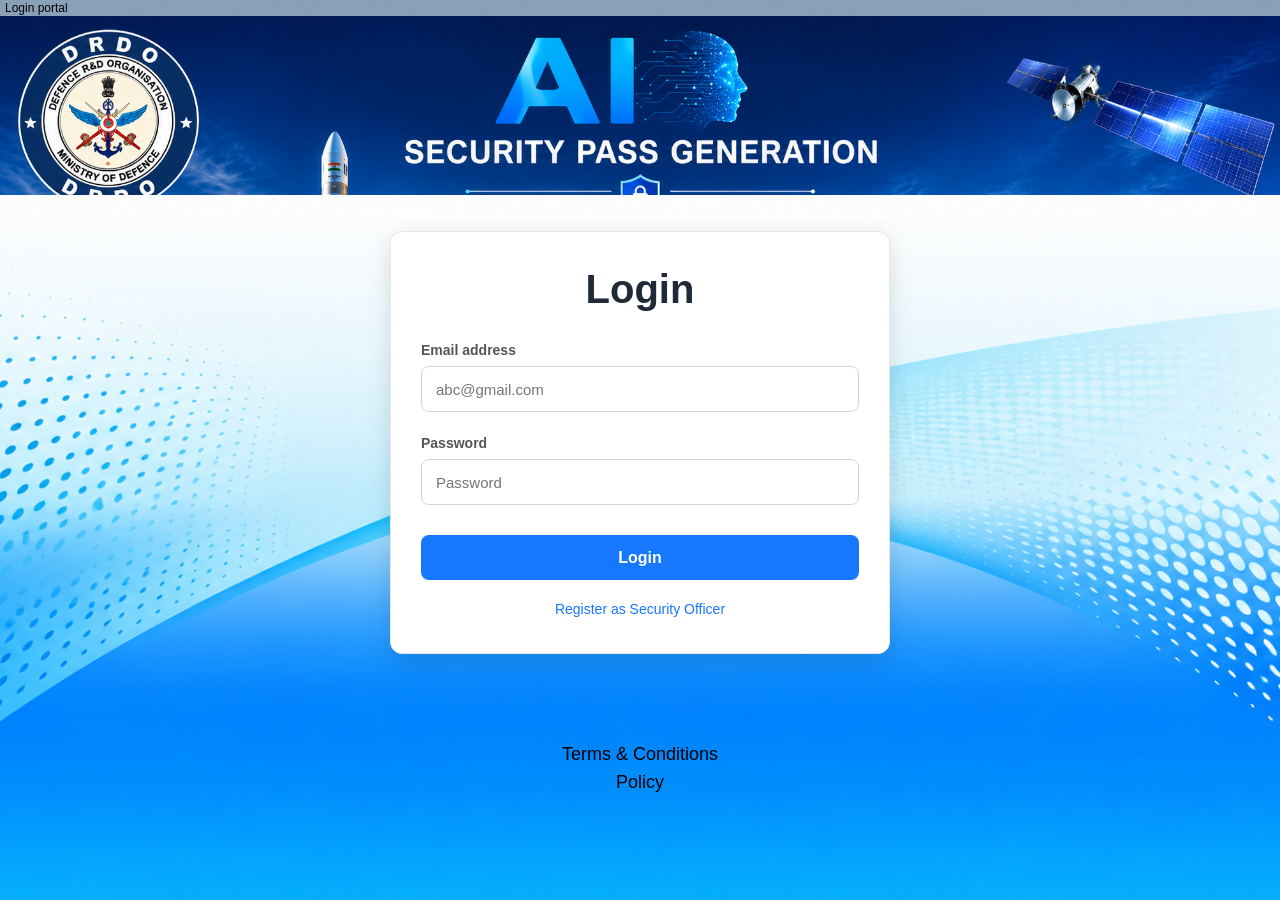
<file: frontend/admin_codes_page/index.html>
<!DOCTYPE html>
<html lang="en">
<head>
    <meta charset="UTF-8">
    <meta name="viewport" content="width=device-width, initial-scale=1.0">
    <title>Admin Codes — Visitor Pass Management Portal</title>
    <meta name="description" content="Generate and manage admin access codes for the Visitor Pass Management Portal.">
    <link rel="preconnect" href="https://fonts.googleapis.com">
    <link rel="preconnect" href="https://fonts.gstatic.com" crossorigin>
    <link rel="stylesheet" href="https://cdnjs.cloudflare.com/ajax/libs/font-awesome/6.7.2/css/all.min.css">
    <link href="https://fonts.googleapis.com/css2?family=Poppins:wght@400;500;600;700;800&display=swap" rel="stylesheet">
    <link rel="stylesheet" href="../register_page/style.css">
    <link rel="stylesheet" href="style.css">
</head>
<body>
    <!-- Thin top breadcrumb strip -->
    <header class="mini-header" aria-label="Breadcrumb">
        <span>Login Portal &gt; Register</span>
    </header>

    <!-- Banner -->
    <section class="banner" aria-label="Portal banner">
        <div class="banner__overlay"></div>
    </section>

    <div class="app" id="appRoot">
        <!-- Sidebar navigation -->
        <div class="sidebar">
            <a href="../register_page/index.html" class="menu-item">
                <span>Register</span>
                <i class="fa-solid fa-arrow-right"></i>
            </a>
            <a href="../edit_page/index.html" class="menu-item">
                <span>Edit</span>
                <i class="fa-solid fa-arrow-right"></i>
            </a>
            <a href="../model_page/index.html" class="menu-item">
                <span>Model</span>
                <i class="fa-solid fa-arrow-right"></i>
            </a>
            <a href="../print_page/index.html" class="menu-item">
                <span>Pass Print</span>
                <i class="fa-solid fa-arrow-right"></i>
            </a>
            <a href="#" class="menu-item active">
                <span>Admin Codes</span>
                <i class="fa-solid fa-arrow-right"></i>
            </a>
            <a href="../blacklist_page/index.html" class="menu-item">
                <span>Blacklist</span>
                <i class="fa-solid fa-arrow-right"></i>
            </a>
            <div class="spacer"></div>
            <a id="logoutButton" class="logout">Log Out</a>
        </div>

        <div class="overlay" id="sidebarOverlay" hidden></div>

        <main class="main">
            <!-- Topbar -->
            <header class="topbar">
                <div class="topbar__left">
                    <div>
                        <h2>Admin Codes</h2>
                    </div>
                </div>
                <div class="topbar__right">
                    <div class="profile" id="profileWidget">
                        <button class="profile__button" type="button" id="profileToggle" aria-haspopup="true" aria-expanded="false">
                            <span>
                                <small id="profileUsername">abc@gmail.com</small>
                                <strong id="profileName">ABC Name</strong>
                            </span>
                            <img alt="Profile picture" src="data:image/svg+xml;charset=UTF-8,%3Csvg xmlns='http://www.w3.org/2000/svg' width='200' height='200' viewBox='0 0 200 200'%3E%3Cdefs%3E%3ClinearGradient id='g' x1='0' x2='1' y1='0' y2='1'%3E%3Cstop offset='0' stop-color='%230B5ED7'/%3E%3Cstop offset='1' stop-color='%230B3C7D'/%3E%3C/linearGradient%3E%3C/defs%3E%3Crect width='200' height='200' rx='100' fill='url(%23g)'/%3E%3Ccircle cx='100' cy='82' r='36' fill='white' fill-opacity='.95'/%3E%3Cpath d='M40 180c13-40 41-61 60-61s47 21 60 61' fill='white' fill-opacity='.28'/%3E%3C/svg%3E">
                        </button>
                        <div class="profile__menu" id="profileMenu" hidden>
                            <button type="button">View profile</button>
                            <button type="button">Account settings</button>
                            <button type="button" id="profileLogout">Sign out</button>
                        </div>
                    </div>
                </div>
            </header>

            <!-- Dashboard content -->
            <section class="content-card">
                <div class="admin-page">

                    <!-- Instructions -->
                    <div class="page-header">
                        <ul class="admin-instructions">
                            <li>Key is valid for <strong>30 seconds</strong> only.</li>
                            <li><strong>1 user</strong> can only access the key.</li>
                        </ul>
                    </div>

                    <!-- Key & Timer Display -->
                    <div class="active-key-card" id="activeKeyCard">

                        <!-- Left: Key Display -->
                        <div class="key-section">
                            <span class="section-label-text">Key</span>
                            <div class="key-display">
                                <div class="key-boxes" id="keyBoxes">
                                    <span class="key-char" id="keyChar1">—</span>
                                    <span class="key-char" id="keyChar2">—</span>
                                    <span class="key-char" id="keyChar3">—</span>
                                    <span class="key-char" id="keyChar4">—</span>
                                    <span class="key-char" id="keyChar5">—</span>
                                    <span class="key-hyphen">-</span>
                                    <span class="key-char" id="keyChar6">—</span>
                                    <span class="key-char" id="keyChar7">—</span>
                                    <span class="key-char" id="keyChar8">—</span>
                                    <span class="key-char" id="keyChar9">—</span>
                                    <span class="key-char" id="keyChar10">—</span>
                                </div>
                                <button class="copy-btn" id="copyBtn" type="button" title="Copy key to clipboard" aria-label="Copy key">
                                    <i class="fa-solid fa-copy"></i>
                                </button>
                            </div>
                        </div>

                        <!-- Vertical Divider -->
                        <div class="card-divider"></div>

                        <!-- Right: Timer Display -->
                        <div class="timer-section">
                            <span class="section-label-text">Timer</span>
                            <h2 class="timer-value" id="timer">00:30</h2>
                        </div>
                    </div>

                    <!-- Generate Key Button -->
                    <button class="generate-btn" id="generateBtn" type="button">
                        <i class="fa-solid fa-key"></i>
                        Generate Key
                    </button>

                    <!-- Data Table -->
                    <div class="table-card" id="tableCard">
                        <table>
                            <thead>
                                <tr>
                                    <th>Sl no.</th>
                                    <th>Admin keys</th>
                                    <th>Used by</th>
                                    <th>Status</th>
                                </tr>
                            </thead>
                            <tbody id="historyTable">
                                <!-- Rows will be inserted by JS -->
                            </tbody>
                        </table>
                    </div>

                </div>
            </section>
        </main>
    </div>

    <script src="../common.js"></script>
    <script src="script.js"></script>
</body>
</html>
</file>
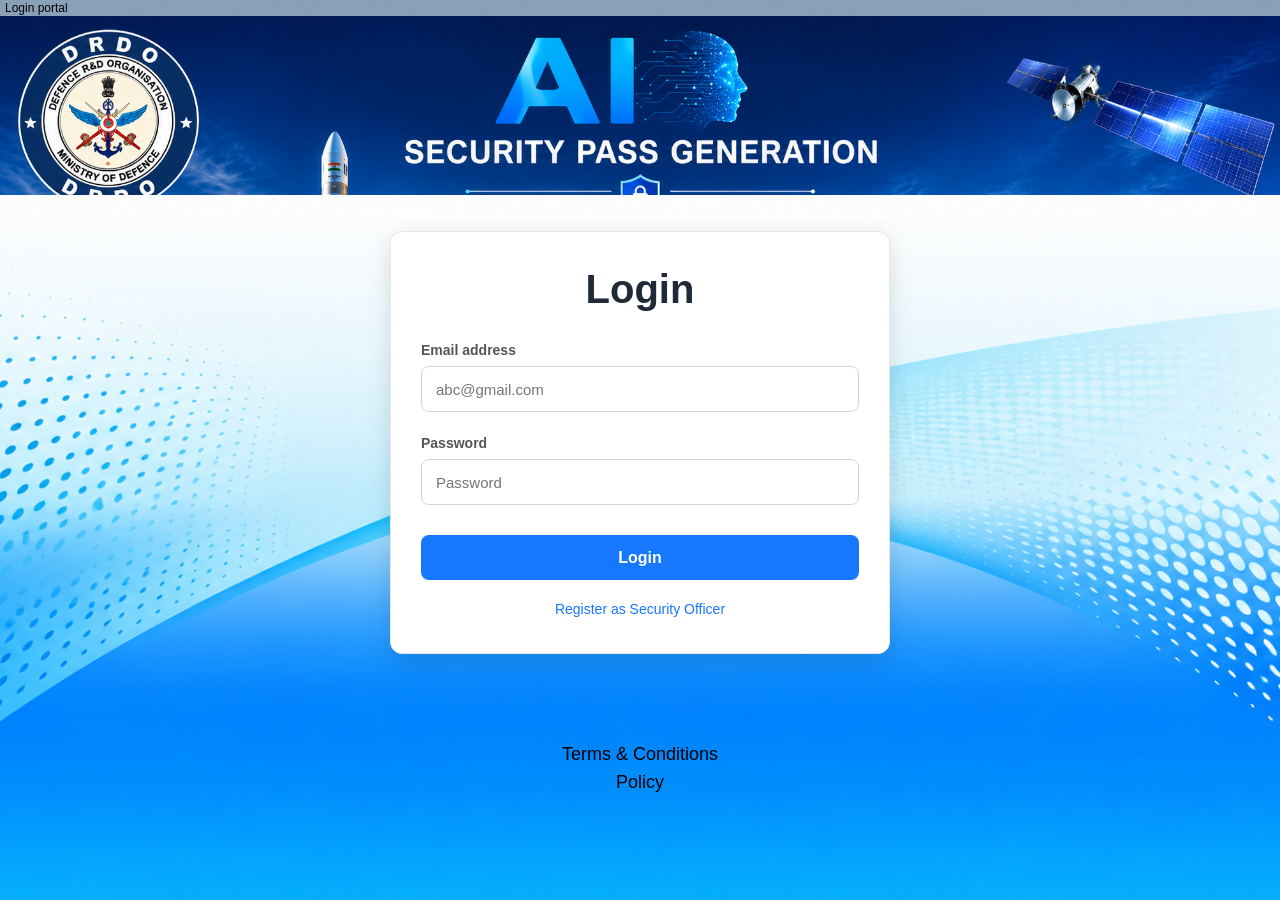
<file: frontend/blacklist_page/index.html>
<!DOCTYPE html>
<html lang="en">
<head>
    <meta charset="UTF-8">
    <meta name="viewport" content="width=device-width, initial-scale=1.0">
    <title>Blacklist — Visitor Pass Management Portal</title>
    <meta name="description" content="Search, add, and manage blacklisted visitors in the Visitor Pass Management Portal.">
    <link rel="preconnect" href="https://fonts.googleapis.com">
    <link rel="preconnect" href="https://fonts.gstatic.com" crossorigin>
    <link rel="stylesheet" href="https://cdnjs.cloudflare.com/ajax/libs/font-awesome/6.7.2/css/all.min.css">
    <link href="https://fonts.googleapis.com/css2?family=Poppins:wght@400;500;600;700;800&display=swap" rel="stylesheet">
    <link rel="stylesheet" href="../register_page/style.css">
    <link rel="stylesheet" href="style.css">
</head>
<body>
    <!-- Thin top breadcrumb strip -->
    <header class="mini-header" aria-label="Breadcrumb">
        <span>Login portal &gt; Blacklist</span>
    </header>

    <!-- Banner -->
    <section class="banner" aria-label="Portal banner">
        <div class="banner__overlay"></div>
    </section>

    <div class="app" id="appRoot">
        <!-- Sidebar navigation -->
        <div class="sidebar">
            <a href="../register_page/index.html" class="menu-item">
                <span>Register</span>
                <i class="fa-solid fa-arrow-right"></i>
            </a>
            <a href="../edit_page/index.html" class="menu-item">
                <span>Edit</span>
                <i class="fa-solid fa-arrow-right"></i>
            </a>
            <a href="../model_page/index.html" class="menu-item">
                <span>Model</span>
                <i class="fa-solid fa-arrow-right"></i>
            </a>
            <a href="../print_page/index.html" class="menu-item">
                <span>Pass Print</span>
                <i class="fa-solid fa-arrow-right"></i>
            </a>
            <a href="../admin_codes_page/index.html" class="menu-item">
                <span>Admin Codes</span>
                <i class="fa-solid fa-arrow-right"></i>
            </a>
            <a href="../blacklist_page/index.html" class="menu-item active">
                <span>Blacklist</span>
                <i class="fa-solid fa-arrow-right"></i>
            </a>
            <div class="spacer"></div>
            <a id="logoutButton" class="logout">Log Out</a>
        </div>

        <div class="overlay" id="sidebarOverlay" hidden></div>

        <main class="main">
            <!-- Topbar -->
            <header class="topbar">
                <div class="topbar__left">
                    <div>
                        <h2>Blacklist</h2>
                    </div>
                </div>
                <div class="topbar__right">
                    <div class="profile" id="profileWidget">
                        <button class="profile__button" type="button" id="profileToggle" aria-haspopup="true" aria-expanded="false">
                            <span>
                                <small id="profileUsername">abc@gmail.com</small>
                                <strong id="profileName">ABC Name</strong>
                            </span>
                            <img alt="Profile picture" src="data:image/svg+xml;charset=UTF-8,%3Csvg xmlns='http://www.w3.org/2000/svg' width='200' height='200' viewBox='0 0 200 200'%3E%3Cdefs%3E%3ClinearGradient id='g' x1='0' x2='1' y1='0' y2='1'%3E%3Cstop offset='0' stop-color='%230B5ED7'/%3E%3Cstop offset='1' stop-color='%230B3C7D'/%3E%3C/linearGradient%3E%3C/defs%3E%3Crect width='200' height='200' rx='100' fill='url(%23g)'/%3E%3Ccircle cx='100' cy='82' r='36' fill='white' fill-opacity='.95'/%3E%3Cpath d='M40 180c13-40 41-61 60-61s47 21 60 61' fill='white' fill-opacity='.28'/%3E%3C/svg%3E">
                        </button>
                        <div class="profile__menu" id="profileMenu" hidden>
                            <button type="button">View profile</button>
                            <button type="button">Account settings</button>
                            <button type="button" id="profileLogout">Sign out</button>
                        </div>
                    </div>
                </div>
            </header>

            <!-- Dashboard content -->
            <section class="content-card">
                <div class="blacklist-page">

                    <!-- ============================== -->
                    <!-- SECTION 1: Search & Add        -->
                    <!-- ============================== -->
                    <div class="bl-section" id="searchAddSection">
                        <h3 class="bl-sub-header">Search <i class="fa-solid fa-chevron-right bl-chevron"></i> Input <i class="fa-solid fa-chevron-right bl-chevron"></i> Blacklist Added</h3>

                        <!-- Search Bar -->
                        <div class="search-container" id="topSearchContainer">
                            <input type="text" id="topSearchInput" class="search-input" placeholder="Search" aria-label="Search employees">
                            <button type="button" id="topSearchBtn" class="search-btn" aria-label="Submit search">
                                <i class="fa-solid fa-arrow-right"></i>
                            </button>
                        </div>

                        <!-- Top Table -->
                        <div class="table-card" id="topTableCard">
                            <table>
                                <thead>
                                    <tr>
                                        <th>EMP ID</th>
                                        <th>Name</th>
                                        <th>Addhaar No.</th>
                                        <th>Actions</th>
                                    </tr>
                                </thead>
                                <tbody id="topTableBody">
                                    <tr>
                                        <td colspan="4" class="table-message">Loading visitors...</td>
                                    </tr>
                                    <tr class="bl-data-row" data-row-id="1" hidden>
                                        <td>EMP-001</td>
                                        <td>John Doe</td>
                                        <td>123456789012</td>
                                        <td>
                                            <button class="btn-pill btn-proceed" id="proceedBtn_1" data-target="expandPane_1">Proceed</button>
                                        </td>
                                    </tr>
                                    <!-- Expanded Detail Pane (hidden by default) -->
                                    <tr class="expand-row" id="expandPane_1" hidden>
                                        <td colspan="4">
                                            <div class="expand-pane">
                                                <div class="expand-left">
                                                    <h4 class="expand-label">Reason :-</h4>
                                                    <ul class="reason-list" id="reasonList_1">
                                                        <li>1 - Unauthorized entry attempt</li>
                                                        <li>2 - Fake documentation submitted</li>
                                                        <li>3 - Misconduct on premises</li>
                                                        <li>4 - Violation of security protocols</li>
                                                        <li>5 - Banned by management directive</li>
                                                        <li>6 - Repeated policy violations</li>
                                                    </ul>
                                                    <button class="btn-blacklist-action" id="blacklistConfirm_1" type="button">
                                                        <i class="fa-solid fa-ban"></i> Blacklist
                                                    </button>
                                                </div>
                                                <div class="expand-right">
                                                    <div class="image-placeholder" id="imagePlaceholder_1" aria-label="Visitor photo">
                                                        <i class="fa-solid fa-image"></i>
                                                        <span>No Image</span>
                                                    </div>
                                                </div>
                                            </div>
                                        </td>
                                    </tr>

                                    <tr class="bl-data-row" data-row-id="2" hidden>
                                        <td>EMP-002</td>
                                        <td>Jane Smith</td>
                                        <td>987654321098</td>
                                        <td>
                                            <button class="btn-pill btn-proceed" id="proceedBtn_2" data-target="expandPane_2">Proceed</button>
                                        </td>
                                    </tr>
                                    <tr class="expand-row" id="expandPane_2" hidden>
                                        <td colspan="4">
                                            <div class="expand-pane">
                                                <div class="expand-left">
                                                    <h4 class="expand-label">Reason :-</h4>
                                                    <ul class="reason-list" id="reasonList_2">
                                                        <li>1 - Unauthorized entry attempt</li>
                                                        <li>2 - Fake documentation submitted</li>
                                                        <li>3 - Misconduct on premises</li>
                                                        <li>4 - Violation of security protocols</li>
                                                        <li>5 - Banned by management directive</li>
                                                        <li>6 - Repeated policy violations</li>
                                                    </ul>
                                                    <button class="btn-blacklist-action" id="blacklistConfirm_2" type="button">
                                                        <i class="fa-solid fa-ban"></i> Blacklist
                                                    </button>
                                                </div>
                                                <div class="expand-right">
                                                    <div class="image-placeholder" id="imagePlaceholder_2" aria-label="Visitor photo">
                                                        <i class="fa-solid fa-image"></i>
                                                        <span>No Image</span>
                                                    </div>
                                                </div>
                                            </div>
                                        </td>
                                    </tr>

                                    <!-- Empty structure rows -->
                                    <tr class="bl-data-row" data-row-id="3" hidden>
                                        <td>—</td>
                                        <td>—</td>
                                        <td>—</td>
                                        <td>—</td>
                                        <td>—</td>
                                    </tr>
                                </tbody>
                            </table>
                        </div>
                    </div>

                    <!-- Section Divider -->
                    <hr class="bl-divider">

                    <!-- ============================== -->
                    <!-- SECTION 2: Blacklisted Users   -->
                    <!-- ============================== -->
                    <div class="bl-section" id="blacklistedSection">
                        <h3 class="bl-section-title">Blacklisted Users</h3>

                        <!-- Search Bar -->
                        <div class="search-container" id="bottomSearchContainer">
                            <input type="text" id="bottomSearchInput" class="search-input" placeholder="Search" aria-label="Search blacklisted users">
                            <button type="button" id="bottomSearchBtn" class="search-btn" aria-label="Submit search">
                                <i class="fa-solid fa-arrow-right"></i>
                            </button>
                        </div>

                        <!-- Bottom Table -->
                        <div class="table-card" id="bottomTableCard">
                            <table>
                                <thead>
                                    <tr>
                                        <th>EMP ID</th>
                                        <th>Name</th>
                                        <th>Blacklisted By</th>
                                        <th>Blacklist</th>
                                        <th>Actions</th>
                                    </tr>
                                </thead>
                                <tbody id="bottomTableBody">
                                    <tr>
                                        <td>EMP-010</td>
                                        <td>Robert Brown</td>
                                        <td>Admin User</td>
                                        <td>Unauthorized entry</td>
                                        <td>
                                            <button class="btn-pill btn-remove" id="removeBtn_1">Remove</button>
                                        </td>
                                    </tr>
                                    <tr>
                                        <td>—</td>
                                        <td>—</td>
                                        <td>—</td>
                                        <td>—</td>
                                        <td>—</td>
                                    </tr>
                                    <tr>
                                        <td>—</td>
                                        <td>—</td>
                                        <td>—</td>
                                        <td>—</td>
                                        <td>—</td>
                                    </tr>
                                </tbody>
                            </table>
                        </div>

                        <!-- Footer: Reason List -->
                        <div class="bl-footer-reasons" id="footerReasons">
                            <ul>
                                <li>1 - Unauthorized entry attempt</li>
                                <li>2 - Fake documentation submitted</li>
                                <li>3 - Misconduct on premises</li>
                                <li>4 - Violation of security protocols</li>
                                <li>5 - Banned by management directive</li>
                                <li>6 - Repeated policy violations</li>
                            </ul>
                        </div>
                    </div>

                </div>
            </section>
        </main>
    </div>

    <script src="../common.js"></script>
    <script src="script.js"></script>
</body>
</html>
</file>
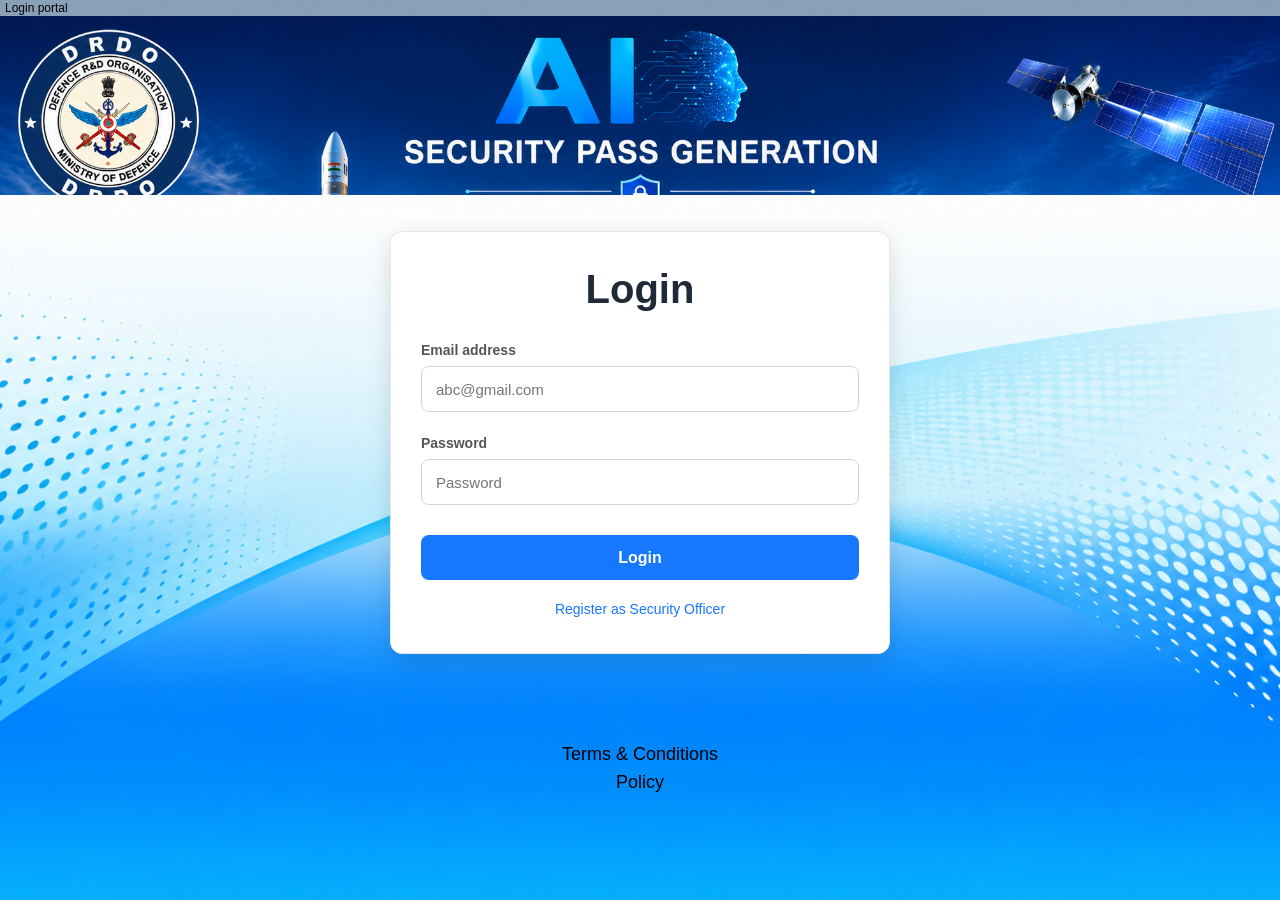
<file: frontend/edit_page/index.html>
<!DOCTYPE html>
<html lang="en">
<head>
    <meta charset="UTF-8">
    <meta name="viewport" content="width=device-width, initial-scale=1.0">
    <title>Edit — Visitor Pass Management Portal</title>
    <meta name="description" content="Edit visitor details.">
    <link rel="preconnect" href="https://fonts.googleapis.com">
    <link rel="preconnect" href="https://fonts.gstatic.com" crossorigin>
    <link rel="stylesheet" href="https://cdnjs.cloudflare.com/ajax/libs/font-awesome/6.7.2/css/all.min.css">
    <link href="https://fonts.googleapis.com/css2?family=Poppins:wght@400;500;600;700;800&display=swap" rel="stylesheet">
    <link rel="stylesheet" href="../register_page/style.css">
    <link rel="stylesheet" href="style.css">
</head>
<body>
    <!-- Thin top breadcrumb strip -->
    <header class="mini-header" aria-label="Breadcrumb">
        <span>Login portal &gt; Edit</span>
    </header>

    <!-- Banner -->
    <section class="banner" aria-label="Portal banner">
        <div class="banner__overlay"></div>
    </section>

    <div class="app" id="appRoot">
        <!-- Sidebar navigation -->
        <div class="sidebar">
            <a href="../register_page/index.html" class="menu-item">
                <span>Register</span>
                <i class="fa-solid fa-arrow-right"></i>
            </a>
            <a href="../edit_page/index.html" class="menu-item active">
                <span>Edit</span>
                <i class="fa-solid fa-arrow-right"></i>
            </a>
            <a href="../model_page/index.html" class="menu-item">
                <span>Model</span>
                <i class="fa-solid fa-arrow-right"></i>
            </a>
            <a href="../print_page/index.html" class="menu-item">
                <span>Pass Print</span>
                <i class="fa-solid fa-arrow-right"></i>
            </a>
            <a href="../admin_codes_page/index.html" class="menu-item">
                <span>Admin Codes</span>
                <i class="fa-solid fa-arrow-right"></i>
            </a>
            <a href="../blacklist_page/index.html" class="menu-item">
                <span>Blacklist</span>
                <i class="fa-solid fa-arrow-right"></i>
            </a>
            <div class="spacer"></div>
            <a id="logoutButton" class="logout">Log Out</a>
        </div>

        <div class="overlay" id="sidebarOverlay" hidden></div>

        <main class="main">
            <!-- Topbar (Main Content Area Header) -->
            <header class="topbar">
                <div class="topbar__left">
                    <div>
                        <h2>Edit</h2>
                    </div>
                </div>
                <div class="topbar__right">
                    <div class="profile" id="profileWidget">
                        <button class="profile__button" type="button" id="profileToggle" aria-haspopup="true" aria-expanded="false">
                            <span>
                                <small id="profileUsername">abc@gmail.com</small>
                                <strong id="profileName">ABC Name</strong>
                            </span>
                            <img alt="Profile picture" src="data:image/svg+xml;charset=UTF-8,%3Csvg xmlns='http://www.w3.org/2000/svg' width='200' height='200' viewBox='0 0 200 200'%3E%3Cdefs%3E%3ClinearGradient id='g' x1='0' x2='1' y1='0' y2='1'%3E%3Cstop offset='0' stop-color='%230B5ED7'/%3E%3Cstop offset='1' stop-color='%230B3C7D'/%3E%3C/linearGradient%3E%3C/defs%3E%3Crect width='200' height='200' rx='100' fill='url(%23g)'/%3E%3Ccircle cx='100' cy='82' r='36' fill='white' fill-opacity='.95'/%3E%3Cpath d='M40 180c13-40 41-61 60-61s47 21 60 61' fill='white' fill-opacity='.28'/%3E%3C/svg%3E">
                        </button>
                        <div class="profile__menu" id="profileMenu" hidden>
                            <button type="button">View profile</button>
                            <button type="button">Account settings</button>
                            <button type="button" id="profileLogout">Sign out</button>
                        </div>
                    </div>
                </div>
            </header>

            <!-- Dashboard content -->
            <section class="content-card">
                <div class="edit-page">
                    
                    <!-- Search Bar Section -->
                    <div class="search-container">
                        <input type="text" id="searchInput" class="search-input" placeholder="Search" aria-label="Search">
                        <button type="button" id="searchBtn" class="search-btn" aria-label="Submit search">
                            <i class="fa-solid fa-arrow-right"></i>
                        </button>
                    </div>

                    <!-- Data Table -->
                    <div class="table-card" id="editTableCard">
                        <table>
                            <thead>
                                <tr>
                                    <th>EMP ID</th>
                                    <th>Name</th>
                                    <th>Addhaar No.</th>
                                    <th>Edited by</th>
                                    <th>Actions</th>
                                </tr>
                            </thead>
                            <tbody id="editTableBody">
                                <!-- Example Row -->
                                <tr>
                                    <td>EMP-001</td>
                                    <td>John Doe</td>
                                    <td>123456789012</td>
                                    <td>Admin User</td>
                                    <td>
                                        <button class="btn-edit-pill" id="editBtn_1">Edit</button>
                                    </td>
                                </tr>
                                <!-- Empty Rows for Structure -->
                                <tr>
                                    <td>—</td>
                                    <td>—</td>
                                    <td>—</td>
                                    <td>—</td>
                                    <td>—</td>
                                </tr>
                                <tr>
                                    <td>—</td>
                                    <td>—</td>
                                    <td>—</td>
                                    <td>—</td>
                                    <td>—</td>
                                </tr>
                            </tbody>
                        </table>
                    </div>

                </div>
            </section>
        </main>
    </div>

    <!-- We link to register_page/script.js to inherit the sidebar and common logic -->
    <script src="../common.js"></script>
    <script src="script.js"></script>
</body>
</html>
</file>
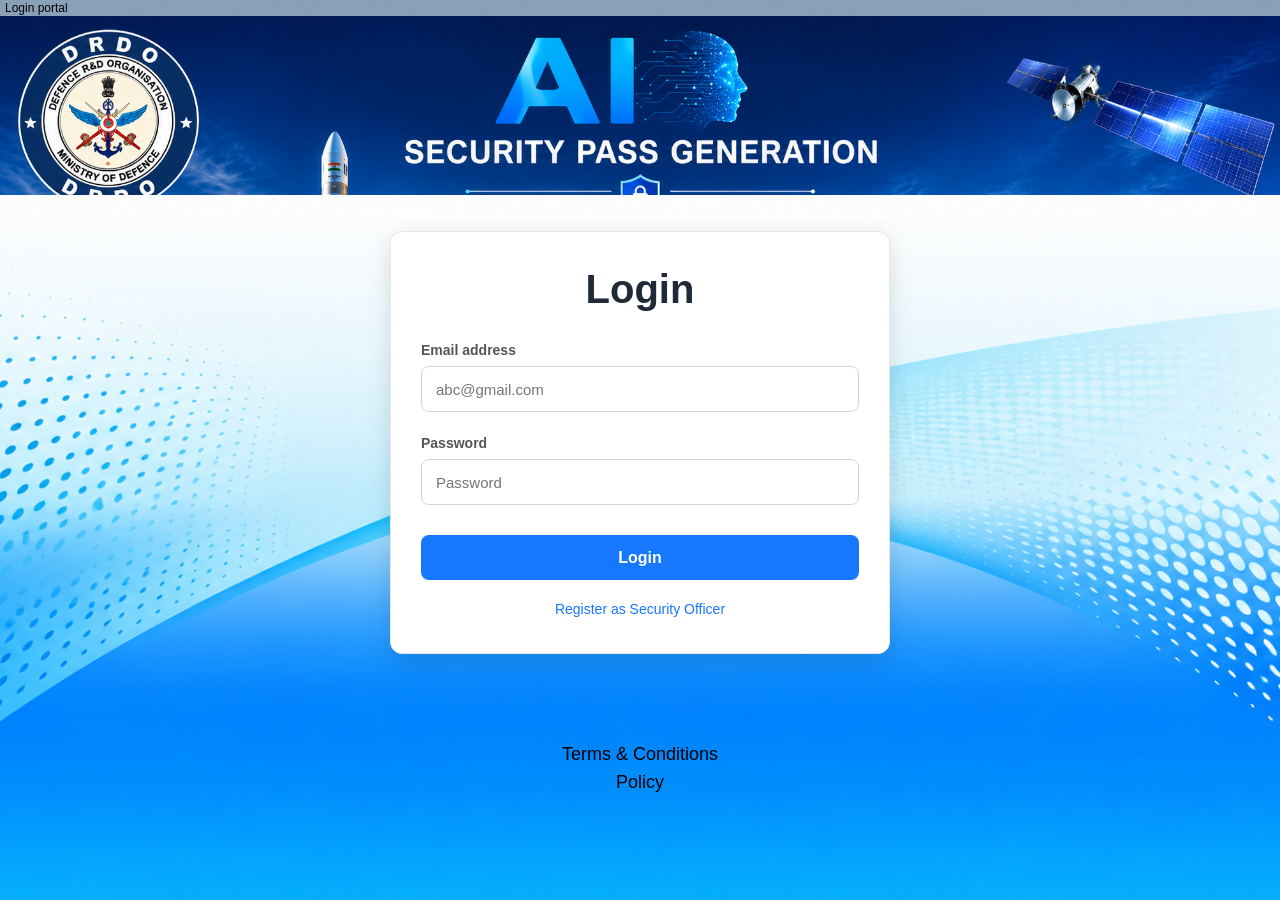
<file: frontend/login_page/index.html>
<!DOCTYPE html>
<html lang="en">
<head>
    <meta charset="UTF-8">
    <meta name="viewport" content="width=device-width, initial-scale=1.0">
    <title>Login Portal</title>
    <link rel="stylesheet" href="style.css">
</head>
<body>

    <!-- Top Bar -->
    <header>
        <span>Login portal </span>
    </header>

    <!-- Banner -->
    <div class="banner"></div>

    <!-- Login Box -->
    <div class="container">

        <div class="login-box">

            <h2>Login</h2>

            <label>Email address</label>
            <input
                type="text"
                id="username"
                placeholder="abc@gmail.com"
            >

            <label>Password</label>
            <input
                type="password"
                id="password"
                placeholder="Password"
            >
           
            <button onclick="login()">Login</button>
            <div style="text-align: center; margin-top: 20px;">
                <a href="../so_register_page/index.html" style="color: #1677ff; font-size: 14px; text-decoration: none; font-weight: 500;">Register as Security Officer</a>
            </div>

        </div>

    </div>

    <!-- Footer -->
    <footer>
        <p>Terms & Conditions</p>
        <p>Policy</p>
    </footer>

<script src="script.js"></script>
</body>
</html>
</file>
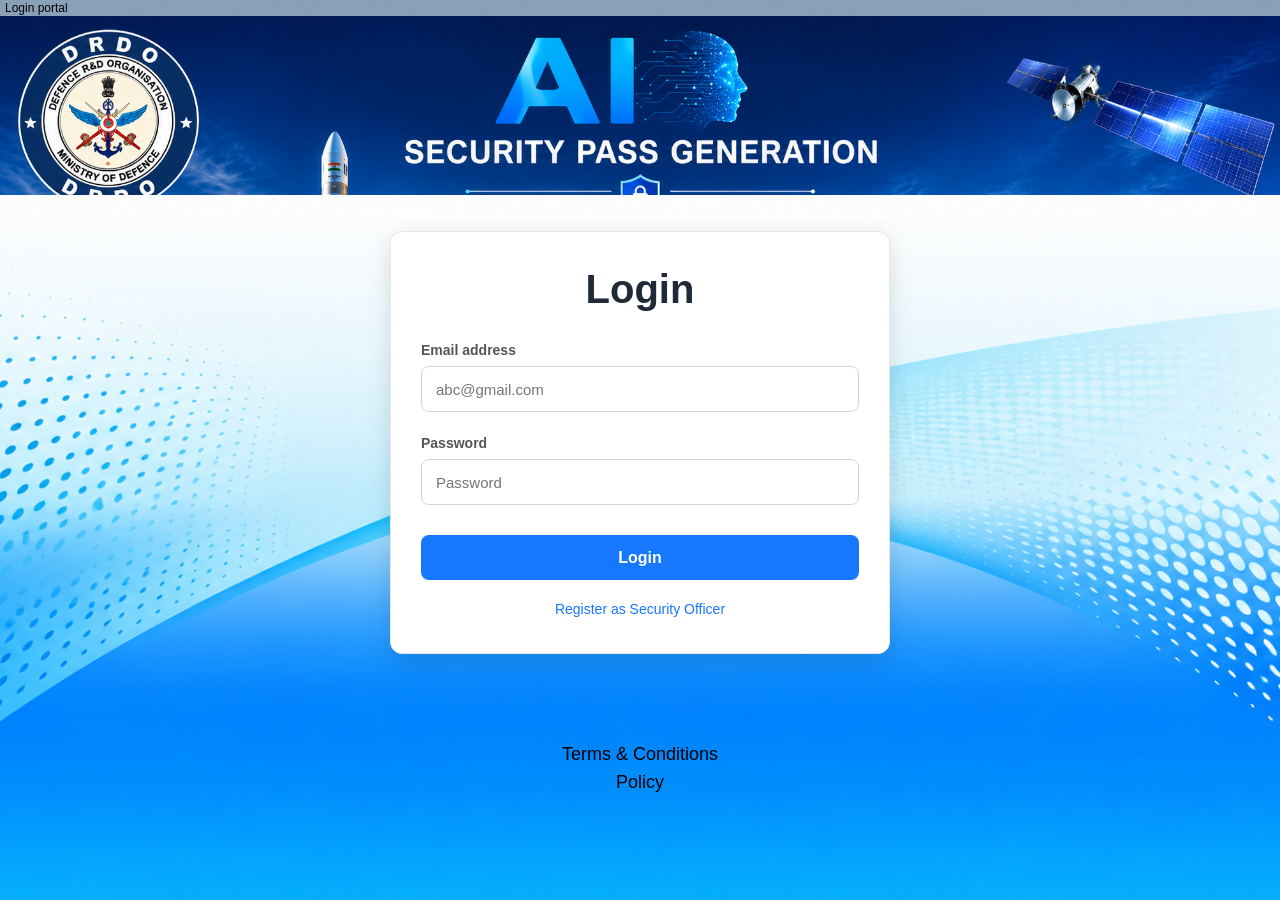
<file: frontend/model_page/index.html>
<!DOCTYPE html>
<html lang="en">
<head>
    <meta charset="UTF-8">
    <meta name="viewport" content="width=device-width, initial-scale=1.0">
    <title>Model — Visitor Pass Management Portal</title>
    <meta name="description" content="Live camera feed, face detection, and data monitoring for the Visitor Pass Management Portal.">
    <link rel="preconnect" href="https://fonts.googleapis.com">
    <link rel="preconnect" href="https://fonts.gstatic.com" crossorigin>
    <link rel="stylesheet" href="https://cdnjs.cloudflare.com/ajax/libs/font-awesome/6.7.2/css/all.min.css">
    <link href="https://fonts.googleapis.com/css2?family=Poppins:wght@400;500;600;700;800&display=swap" rel="stylesheet">
    <link rel="stylesheet" href="../register_page/style.css">
    <link rel="stylesheet" href="style.css">
</head>
<body>
    <!-- Thin top breadcrumb strip -->
    <header class="mini-header" aria-label="Breadcrumb">
        <span>Login portal &gt; Model</span>
    </header>

    <!-- Banner -->
    <section class="banner" aria-label="Portal banner">
        <div class="banner__overlay"></div>
    </section>

    <div class="app" id="appRoot">
        <!-- Sidebar navigation -->
        <div class="sidebar">
            <a href="../register_page/index.html" class="menu-item">
                <span>Register</span>
                <i class="fa-solid fa-arrow-right"></i>
            </a>
            <a href="../edit_page/index.html" class="menu-item">
                <span>Edit</span>
                <i class="fa-solid fa-arrow-right"></i>
            </a>
            <a href="../model_page/index.html" class="menu-item active">
                <span>Model</span>
                <i class="fa-solid fa-arrow-right"></i>
            </a>
            <a href="../print_page/index.html" class="menu-item">
                <span>Pass Print</span>
                <i class="fa-solid fa-arrow-right"></i>
            </a>
            <a href="../admin_codes_page/index.html" class="menu-item">
                <span>Admin Codes</span>
                <i class="fa-solid fa-arrow-right"></i>
            </a>
            <a href="../blacklist_page/index.html" class="menu-item">
                <span>Blacklist</span>
                <i class="fa-solid fa-arrow-right"></i>
            </a>
            <div class="spacer"></div>
            <a id="logoutButton" class="logout">Log Out</a>
        </div>

        <div class="overlay" id="sidebarOverlay" hidden></div>

        <main class="main">
            <!-- Topbar -->
            <header class="topbar">
                <div class="topbar__left">
                    <div><h2>Model :-</h2></div>
                </div>
                <div class="topbar__right">
                    <div class="profile" id="profileWidget">
                        <button class="profile__button" type="button" id="profileToggle" aria-haspopup="true" aria-expanded="false">
                            <span>
                                <small id="profileUsername">abc@gmail.com</small>
                                <strong id="profileName">ABC Name</strong>
                            </span>
                            <img alt="Profile picture" src="data:image/svg+xml;charset=UTF-8,%3Csvg xmlns='http://www.w3.org/2000/svg' width='200' height='200' viewBox='0 0 200 200'%3E%3Cdefs%3E%3ClinearGradient id='g' x1='0' x2='1' y1='0' y2='1'%3E%3Cstop offset='0' stop-color='%230B5ED7'/%3E%3Cstop offset='1' stop-color='%230B3C7D'/%3E%3C/linearGradient%3E%3C/defs%3E%3Crect width='200' height='200' rx='100' fill='url(%23g)'/%3E%3Ccircle cx='100' cy='82' r='36' fill='white' fill-opacity='.95'/%3E%3Cpath d='M40 180c13-40 41-61 60-61s47 21 60 61' fill='white' fill-opacity='.28'/%3E%3C/svg%3E">
                        </button>
                        <div class="profile__menu" id="profileMenu" hidden>
                            <button type="button">View profile</button>
                            <button type="button">Account settings</button>
                            <button type="button" id="profileLogout">Sign out</button>
                        </div>
                    </div>
                </div>
            </header>

            <!-- Dashboard content -->
            <section class="content-card">
                <div class="model-page">

                    <!-- 2-Column Grid Layout -->
                    <div class="model-grid">

                        <!-- =============================== -->
                        <!-- LEFT COLUMN: Camera Feed        -->
                        <!-- =============================== -->
                        <div class="camera-column">
                            <div class="camera-feed" id="cameraFeed">
                                <img
                                    class="camera-stream"
                                    id="cameraStream"
                                    src="http://127.0.0.1:8000/model/camera-feed"
                                    alt="Live camera feed"
                                >
                                <!-- Placeholder face silhouette -->
                                <div class="camera-placeholder" id="cameraPlaceholder">
                                    <i class="fa-solid fa-user"></i>
                                </div>
                                <!-- Viewfinder overlay -->
                                <div class="camera-viewfinder">
                                    <div class="vf-corner vf-tl"></div>
                                    <div class="vf-corner vf-tr"></div>
                                    <div class="vf-corner vf-bl"></div>
                                    <div class="vf-corner vf-br"></div>
                                </div>
                                <!-- Status Bar at bottom -->
                                <div class="camera-status-bar" id="detectionStatus">
                                    <span class="status-dot pulsing"></span>
                                    <span class="status-bar-text" id="statusText">FACE DETECTED</span>
                                </div>
                            </div>
                        </div>

                        <!-- =============================== -->
                        <!-- RIGHT COLUMN: Data Tables       -->
                        <!-- =============================== -->
                        <div class="tables-column">

                            <!-- Top Table: Users Logged In -->
                            <div class="data-table-card" id="usersLoggedInCard">
                                <table id="usersLoggedInTable">
                                    <thead>
                                        <tr>
                                            <th class="col-sl">Sl no.</th>
                                            <th>Emp_Id of Users Logged In</th>
                                        </tr>
                                    </thead>
                                    <tbody id="checkedInTableBody">
                                        <tr>
                                            <td colspan="2" class="table-message">Waiting for detection...</td>
                                        </tr>
                                    </tbody>
                                </table>
                            </div>

                            <!-- Bottom Table: Printing Queue -->
                            <div class="data-table-card" id="printingQueueCard">
                                <table id="printingQueueTable">
                                    <thead>
                                        <tr>
                                            <th class="col-sl">Sl no.</th>
                                            <th>Emp_Id of Printing Queue</th>
                                        </tr>
                                    </thead>
                                    <tbody id="printingQueueTableBody">
                                        <tr>
                                            <td colspan="2" class="table-message">Print queue is empty.</td>
                                        </tr>
                                    </tbody>
                                </table>
                            </div>

                        </div>
                    </div>

                </div>
            </section>
        </main>
    </div>

    <div class="duration-modal" id="durationModal" aria-hidden="true">
        <div class="duration-modal__content">
            <h3>End Duration</h3>
            <p id="durationVisitorText">Visitor detected.</p>
            <label for="durationHoursInput">Hours</label>
            <input id="durationHoursInput" type="number" min="0.1" step="0.1" value="1">
            <div class="duration-modal__actions">
                <button type="button" class="btn-duration-primary" id="confirmDurationBtn">Start Pass</button>
                <button type="button" class="btn-duration-secondary" id="cancelDurationBtn">Cancel</button>
            </div>
        </div>
    </div>

    <script src="../common.js"></script>
    <script src="script.js"></script>
</body>
</html>
</file>
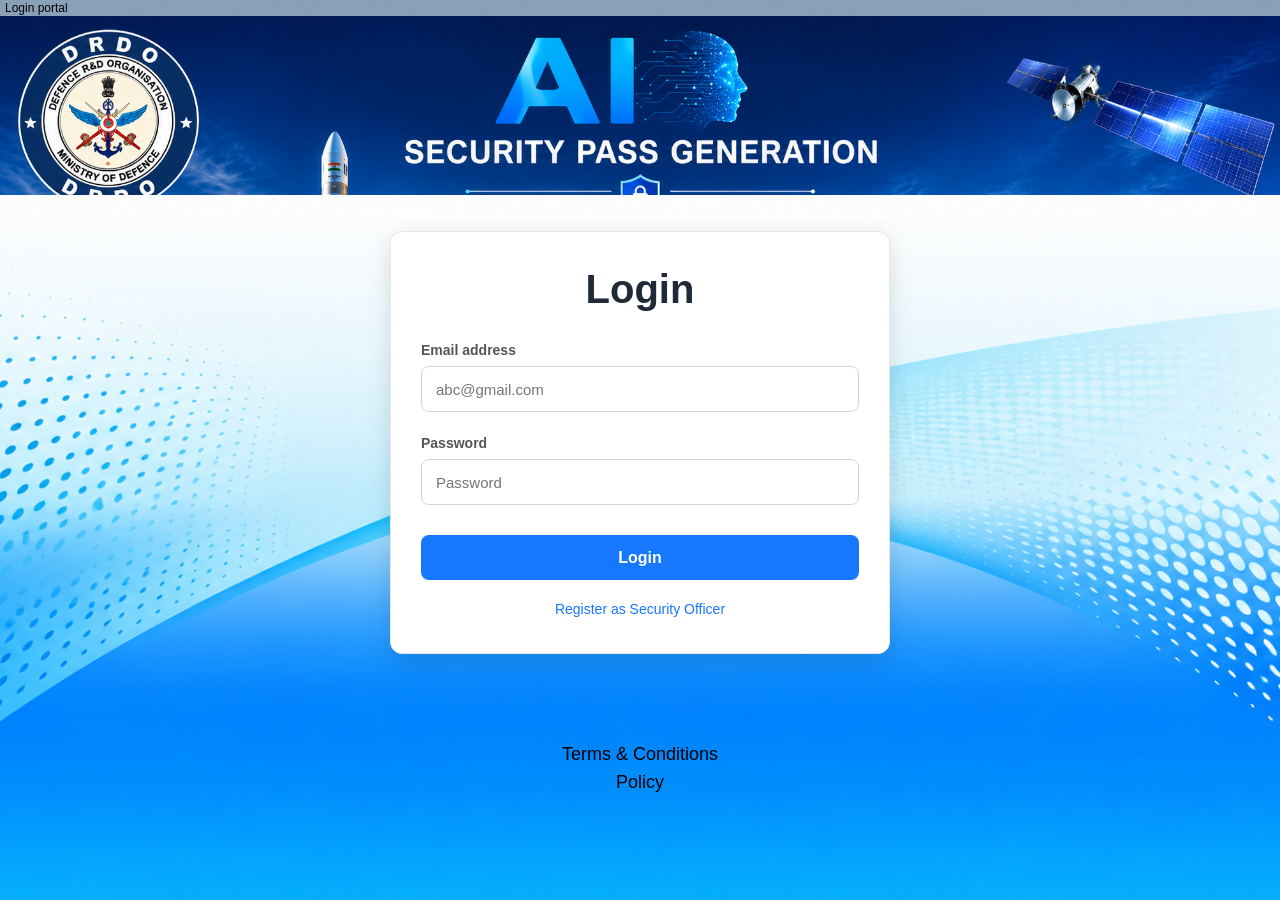
<file: frontend/print_page/index.html>
<!DOCTYPE html>
<html lang="en">
<head>
    <meta charset="UTF-8">
    <meta name="viewport" content="width=device-width, initial-scale=1.0">
    <title>Pass Print — Visitor Pass Management Portal</title>
    <meta name="description" content="Search, preview, and print visitor passes for the Visitor Pass Management Portal.">
    <link rel="preconnect" href="https://fonts.googleapis.com">
    <link rel="preconnect" href="https://fonts.gstatic.com" crossorigin>
    <link rel="stylesheet" href="https://cdnjs.cloudflare.com/ajax/libs/font-awesome/6.7.2/css/all.min.css">
    <link href="https://fonts.googleapis.com/css2?family=Poppins:wght@400;500;600;700;800&display=swap" rel="stylesheet">
    <link rel="stylesheet" href="../register_page/style.css">
    <link rel="stylesheet" href="style.css">
</head>
<body>
    <!-- Thin top breadcrumb strip -->
    <header class="mini-header" aria-label="Breadcrumb">
        <span>Login portal &gt; Print</span>
    </header>

    <!-- Banner -->
    <section class="banner" aria-label="Portal banner">
        <div class="banner__overlay"></div>
    </section>

    <div class="app" id="appRoot">
        <!-- Sidebar navigation -->
        <div class="sidebar">
            <a href="../register_page/index.html" class="menu-item">
                <span>Register</span>
                <i class="fa-solid fa-arrow-right"></i>
            </a>
            <a href="../edit_page/index.html" class="menu-item">
                <span>Edit</span>
                <i class="fa-solid fa-arrow-right"></i>
            </a>
            <a href="../model_page/index.html" class="menu-item">
                <span>Model</span>
                <i class="fa-solid fa-arrow-right"></i>
            </a>
            <a href="../print_page/index.html" class="menu-item active">
                <span>Pass Print</span>
                <i class="fa-solid fa-arrow-right"></i>
            </a>
            <a href="../admin_codes_page/index.html" class="menu-item">
                <span>Admin Codes</span>
                <i class="fa-solid fa-arrow-right"></i>
            </a>
            <a href="../blacklist_page/index.html" class="menu-item">
                <span>Blacklist</span>
                <i class="fa-solid fa-arrow-right"></i>
            </a>
            <div class="spacer"></div>
            <a id="logoutButton" class="logout">Log Out</a>
        </div>

        <div class="overlay" id="sidebarOverlay" hidden></div>

        <main class="main">
            <!-- Topbar -->
            <header class="topbar">
                <div class="topbar__left">
                    <div><h2>Pass Print</h2></div>
                </div>
                <div class="topbar__right">
                    <div class="profile" id="profileWidget">
                        <button class="profile__button" type="button" id="profileToggle" aria-haspopup="true" aria-expanded="false">
                            <span>
                                <small id="profileUsername">abc@gmail.com</small>
                                <strong id="profileName">ABC Name</strong>
                            </span>
                            <img alt="Profile picture" src="data:image/svg+xml;charset=UTF-8,%3Csvg xmlns='http://www.w3.org/2000/svg' width='200' height='200' viewBox='0 0 200 200'%3E%3Cdefs%3E%3ClinearGradient id='g' x1='0' x2='1' y1='0' y2='1'%3E%3Cstop offset='0' stop-color='%230B5ED7'/%3E%3Cstop offset='1' stop-color='%230B3C7D'/%3E%3C/linearGradient%3E%3C/defs%3E%3Crect width='200' height='200' rx='100' fill='url(%23g)'/%3E%3Ccircle cx='100' cy='82' r='36' fill='white' fill-opacity='.95'/%3E%3Cpath d='M40 180c13-40 41-61 60-61s47 21 60 61' fill='white' fill-opacity='.28'/%3E%3C/svg%3E">
                        </button>
                        <div class="profile__menu" id="profileMenu" hidden>
                            <button type="button">View profile</button>
                            <button type="button">Account settings</button>
                            <button type="button" id="profileLogout">Sign out</button>
                        </div>
                    </div>
                </div>
            </header>

            <!-- Dashboard content -->
            <section class="content-card">
                <div class="print-page">

                    <!-- ============================== -->
                    <!-- TOP: Search & Filter Bar       -->
                    <!-- ============================== -->
                    <div class="search-filter-bar" id="printSearchBar">
                        <div class="search-group">
                            <i class="fa-solid fa-magnifying-glass search-icon"></i>
                            <input type="text" id="printSearchInput" class="search-input" placeholder="Search by name, EMP ID, or Aadhaar" aria-label="Search passes">
                        </div>
                        <select id="filterDropdown" class="filter-dropdown">
                            <option value="all">All</option>
                            <option value="today">Today</option>
                            <option value="week">This Week</option>
                        </select>
                    </div>

                    <!-- ============================== -->
                    <!-- Data Table                     -->
                    <!-- ============================== -->
                    <div class="table-card" id="printTableCard">
                        <table>
                            <thead>
                                <tr>
                                    <th>EMP ID</th>
                                    <th>Name</th>
                                    <th>Aadhaar</th>
                                    <th>Action</th>
                                </tr>
                            </thead>
                            <tbody id="printTableBody">
                                <tr class="print-row" data-row-id="1" data-name="John Doe" data-app="APP-2025-001" data-role="Visitor">
                                    <td>APP-2025-001</td>
                                    <td>John Doe</td>
                                    <td>1234 5678 9012</td>
                                    <td>
                                        <button class="btn-print-row" id="printRowBtn_1" data-target="passPreview" data-name="John Doe" data-app="APP-2025-001" data-role="Visitor">
                                            <i class="fa-solid fa-print"></i> Print
                                        </button>
                                    </td>
                                </tr>
                                <tr class="print-row" data-row-id="2" data-name="Jane Smith" data-app="APP-2025-002" data-role="Employee">
                                    <td>APP-2025-002</td>
                                    <td>Jane Smith</td>
                                    <td>9876 5432 1098</td>
                                    <td>
                                        <button class="btn-print-row" id="printRowBtn_2" data-target="passPreview" data-name="Jane Smith" data-app="APP-2025-002" data-role="Employee">
                                            <i class="fa-solid fa-print"></i> Print
                                        </button>
                                    </td>
                                </tr>
                                <tr class="print-row" data-row-id="3">
                                    <td>APP-2025-003</td>
                                    <td>Robert Brown</td>
                                    <td>5555 6666 7777</td>
                                    <td>
                                        <button class="btn-print-row" id="printRowBtn_3" data-target="passPreview" data-name="Robert Brown" data-app="APP-2025-003" data-role="Vendor">
                                            <i class="fa-solid fa-print"></i> Print
                                        </button>
                                    </td>
                                </tr>
                                <tr>
                                    <td>—</td>
                                    <td>—</td>
                                    <td>—</td>
                                    <td>—</td>
                                </tr>
                            </tbody>
                        </table>
                    </div>

                    <!-- ============================== -->
                    <!-- Pass Preview (Hidden Default)  -->
                    <!-- ============================== -->
                    <div class="pass-preview-section" id="passPreview" hidden>
                        <h3 class="preview-title">
                            <i class="fa-solid fa-id-badge"></i> Pass Preview
                        </h3>

                        <div class="pass-badge" id="passBadge">
                            <!-- Badge Header -->
                            <div class="badge-header">
                                <div class="badge-logo">
                                    <img src="drdo-logo.png" alt="DRDO Logo" class="badge-logo-img">
                                </div>
                                <div class="badge-org">
                                    <strong>Visitor Pass Management</strong>
                                    <small>Defence Research &amp; Development Organisation</small>
                                </div>
                            </div>

                            <hr class="badge-divider">

                            <!-- Badge Body -->
                            <div class="badge-body">
                                <div class="badge-info">
                                    <div class="badge-field">
                                        <span class="badge-label">Name</span>
                                        <span class="badge-value" id="badgeName">John Doe</span>
                                    </div>
                                    <div class="badge-field">
                                        <span class="badge-label">EMP ID</span>
                                        <span class="badge-value" id="badgeAppNo">EMP-2025-001</span>
                                    </div>
                                    <div class="badge-field">
                                        <span class="badge-label">Role</span>
                                        <span class="badge-value" id="badgeRole">Visitor</span>
                                    </div>
                                    <div class="badge-field">
                                        <span class="badge-label">Valid</span>
                                        <span class="badge-value" id="badgeDate">—</span>
                                    </div>
                                </div>
                                <div class="badge-photo" id="badgePhoto">
                                    <i class="fa-solid fa-user"></i>
                                    <span>Photo</span>
                                </div>
                            </div>


                        </div>

                        <!-- Confirm & Print -->
                        <button class="btn-confirm-print" id="confirmPrintBtn" type="button">
                            <i class="fa-solid fa-print"></i> Confirm &amp; Print
                        </button>
                    </div>

                </div>
            </section>
        </main>
    </div>

    <script src="../common.js"></script>
    <script src="script.js"></script>
</body>
</html>
</file>
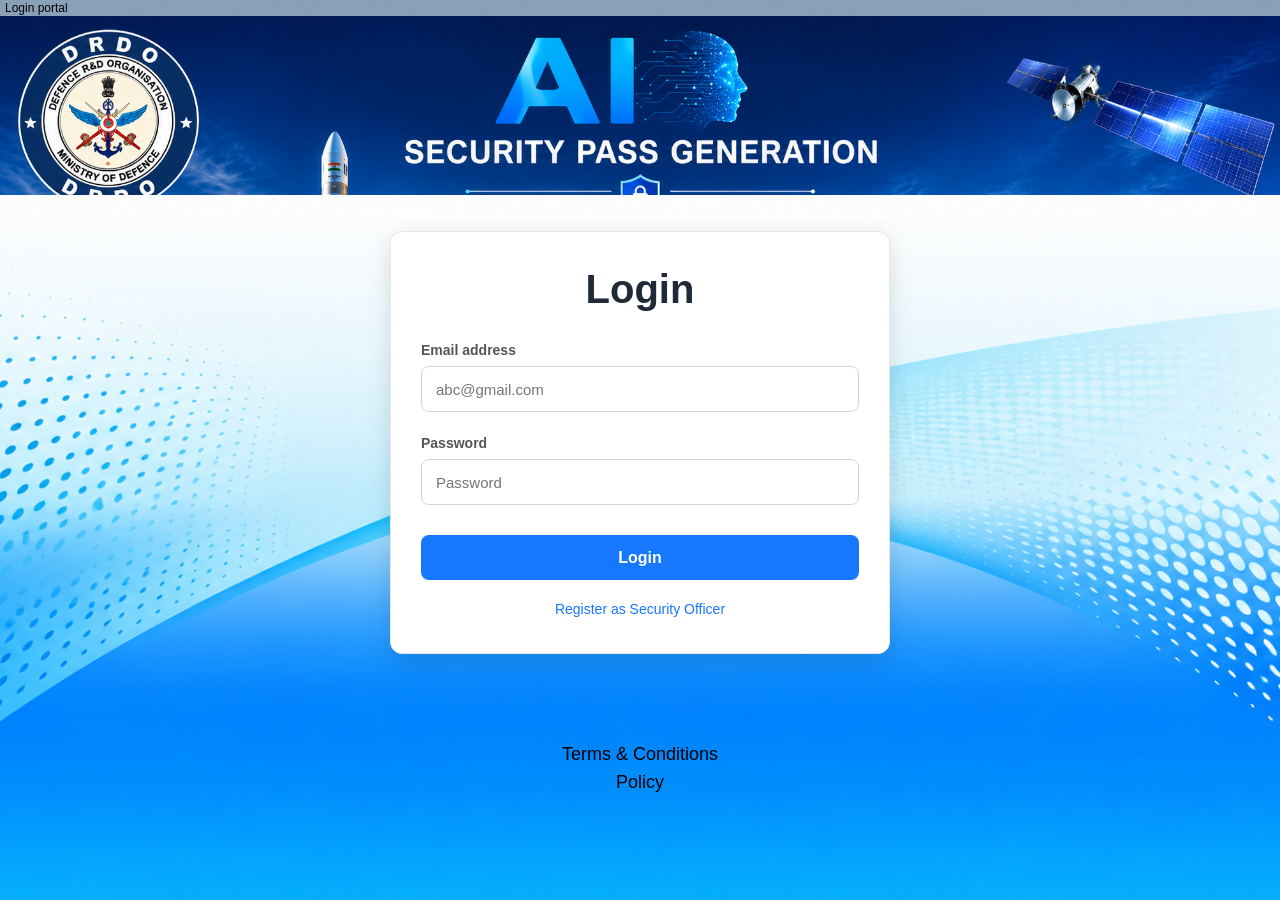
<file: frontend/register_page/index.html>
<!DOCTYPE html>
<html lang="en">
<head>
    <meta charset="UTF-8">
    <meta name="viewport" content="width=device-width, initial-scale=1.0">
    <title>Visitor Pass Management Portal</title>
    <link rel="preconnect" href="https://fonts.googleapis.com">
    <link rel="preconnect" href="https://fonts.gstatic.com" crossorigin>
    <link rel="stylesheet" href="https://cdnjs.cloudflare.com/ajax/libs/font-awesome/6.7.2/css/all.min.css">
    <link href="https://fonts.googleapis.com/css2?family=Poppins:wght@400;500;600;700;800&display=swap" rel="stylesheet">
    <link rel="stylesheet" href="style.css">
</head>
<body>
    <!-- Thin top header -->
    <header class="mini-header" aria-label="Breadcrumb">
        <span>Login Portal &gt; Register</span>
    </header>

    <!-- Banner -->
    <section class="banner" aria-label="Portal banner">
        <div class="banner__overlay"></div>

    </section>

    <div class="app" id="appRoot">
      <div class="sidebar">

    <a href="#" class="menu-item">
        <span>Register</span>
        <i class="fa-solid fa-arrow-right"></i>
    </a>

    <a href="../edit_page/index.html" class="menu-item">
        <span>Edit</span>
        <i class="fa-solid fa-arrow-right"></i>
    </a>

    <a href="../model_page/index.html" class="menu-item">
        <span>Model</span>
        <i class="fa-solid fa-arrow-right"></i>
    </a>

    <a href="../print_page/index.html" class="menu-item">
        <span>Pass Print</span>
        <i class="fa-solid fa-arrow-right"></i>
    </a>

    <a href="../admin_codes_page/index.html" class="menu-item">
        <span>Admin Codes</span>
        <i class="fa-solid fa-arrow-right"></i>
    </a>

    <a href="../blacklist_page/index.html" class="menu-item">
        <span>Blacklist</span>
        <i class="fa-solid fa-arrow-right"></i>
    </a>

    <div class="spacer"></div>

    <a id="logoutButton" class="logout">
        Log Out
    </a>

</div>


        <div class="overlay" id="sidebarOverlay" hidden></div>

        <main class="main">
            <!-- Topbar -->
            <header class="topbar">
                <div class="topbar__left">
                    <div>
                        <h2>Visitor Registration</h2>
                    </div>
                </div>

                <div class="topbar__right">

                    <div class="profile" id="profileWidget">
                        <button class="profile__button" type="button" id="profileToggle" aria-haspopup="true" aria-expanded="false">
                            
                            <span>
                                <small id="profileUsername">abc@gmail.com</small>
                                <strong id="profileName">ABC Name</strong>
                                
                            </span>
                            <img alt="Profile picture" src="data:image/svg+xml;charset=UTF-8,%3Csvg xmlns='http://www.w3.org/2000/svg' width='200' height='200' viewBox='0 0 200 200'%3E%3Cdefs%3E%3ClinearGradient id='g' x1='0' x2='1' y1='0' y2='1'%3E%3Cstop offset='0' stop-color='%230B5ED7'/%3E%3Cstop offset='1' stop-color='%230B3C7D'/%3E%3C/linearGradient%3E%3C/defs%3E%3Crect width='200' height='200' rx='100' fill='url(%23g)'/%3E%3Ccircle cx='100' cy='82' r='36' fill='white' fill-opacity='.95'/%3E%3Cpath d='M40 180c13-40 41-61 60-61s47 21 60 61' fill='white' fill-opacity='.28'/%3E%3C/svg%3E">
                        </button>

                        <div class="profile__menu" id="profileMenu" hidden>
                            <button type="button">View profile</button>
                            <button type="button">Account settings</button>
                            <button type="button" id="profileLogout">Sign out</button>
                        </div>
                    </div>
                </div>
            </header>

            <!-- Dashboard content -->
            <section class="content-card page-fade" aria-label="Visitor registration form">


                <form id="visitorForm" class="form-layout" novalidate>
                    <div class="form-layout__body">
                        <section class="panel panel--form">


                            <div class="grid-fields">
                                <div class="field">
                                    <label for="visitorName">Visitor Name</label>
                                    <input id="visitorName" name="visitorName" type="text" placeholder="Enter visitor name" required>
                                </div>

                                <div class="field">
                                    <label for="employeeId">Employee ID</label>
                                    <input id="employeeId" name="employeeId" type="text" placeholder="Host employee ID" required>
                                </div>

                                <div class="field field--full">
                                    <label for="address">Address</label>
                                    <textarea id="address" name="address" placeholder="Visitor address" required></textarea>
                                </div>

                                <div class="field">
                                    <label for="company">Company/Firm</label>
                                    <input id="company" name="company" type="text" placeholder="Company or firm" required>
                                </div>

                                <div class="field">
                                    <label for="aadhaar">Aadhaar Number</label>
                                    <input id="aadhaar" name="aadhaar" type="text" inputmode="numeric" placeholder="12-digit Aadhaar" maxlength="12" required>
                                </div>

                                <div class="field">
                                    <label for="phone">Phone Number</label>
                                    <input id="phone" name="phone" type="tel" inputmode="numeric" placeholder="10-digit mobile number" maxlength="10" required>
                                </div>

                                <div class="field">
                                    <label for="purpose">Purpose of Visit</label>
                                    <input id="purpose" name="purpose" type="text" placeholder="Meeting, delivery, inspection" required>
                                </div>

                                <div class="field">
                                    <label for="department">Department</label>
                                    <input id="department" name="department" type="text" placeholder="Department name" required>
                                </div>

                                <div class="field">
                                    <label for="category">Category</label>
                                    <select id="category" name="category" required>
                                        <option value="">Select category</option>
                                        <option>Visitor</option>
                                        <option>Employee</option>
                                        <option>Vendor</option>
                                        <option>Scientist</option>
                                    </select>
                                </div>

                                <div class="field">
                                    <label for="verification">Police Verification no.</label>
                                    <input id="verification" name="verification" type="text" placeholder="Police verification number" required>
                                </div>

                                <div class="field">
                                    <label for="duration">Today's Duration</label>
                                    <input id="duration" name="duration" type="text" placeholder="e.g. 2 hours" required>
                                </div>

                                <div class="field">
                                    <label for="validityFrom">Validity From</label>
                                    <input id="validityFrom" name="validityFrom" type="date" required>
                                </div>

                                <div class="field">
                                    <label for="validityTo">Validity To</label>
                                    <input id="validityTo" name="validityTo" type="date" required>
                                </div>

                                <div class="field">
                                    <label for="gender">Gender</label>
                                    <select id="gender" name="gender" required>
                                        <option value="">Select gender</option>
                                        <option>Male</option>
                                        <option>Female</option>
                                        <option>Other</option>
                                    </select>
                                </div>

                                <div class="field">
                                    <label for="nationality">Nationality</label>
                                    <input id="nationality" name="nationality" type="text" placeholder="Nationality" required>
                                </div>
                            </div>
                        </section>

                        <aside class="panel panel--photo">


                            <div class="photo-preview">
                                <img id="photoPreview" alt="Visitor photo preview" src="data:image/svg+xml;charset=UTF-8,%3Csvg xmlns='http://www.w3.org/2000/svg' width='520' height='640' viewBox='0 0 520 640'%3E%3Cdefs%3E%3ClinearGradient id='g' x1='0' x2='1' y1='0' y2='1'%3E%3Cstop offset='0' stop-color='%23F4F7FB'/%3E%3Cstop offset='1' stop-color='%23DDE4EC'/%3E%3C/linearGradient%3E%3C/defs%3E%3Crect width='520' height='640' rx='36' fill='url(%23g)'/%3E%3Ccircle cx='260' cy='210' r='90' fill='%230B5ED7' fill-opacity='.22'/%3E%3Cpath d='M110 560c25-88 97-140 150-140s125 52 150 140' fill='%230B3C7D' fill-opacity='.18'/%3E%3Ctext x='260' y='348' text-anchor='middle' font-family='Poppins,Arial' font-size='24' fill='%236B7280'%3EVisitor Photo%3C/text%3E%3C/svg%3E">
                            </div>

                            <div class="photo-actions">
                                <button type="button" class="btn btn--primary" id="takePhotoButton">Take Photo</button>
                                <button type="button" class="btn btn--secondary" id="uploadPhotoButton">Upload Photo</button>
                                <button type="button" class="btn btn--ghost" id="removePhotoButton">Remove Photo</button>
                            </div>

                            <input id="cameraInput" type="file" accept="image/*" capture="user" hidden>
                            <input id="uploadInput" type="file" accept="image/*" hidden>
                        </aside>
                    </div>

                    <div class="form-actions">
                        <button type="reset" class="btn btn--ghost" id="resetButton">Reset Form</button>
                        <button type="submit" class="btn btn--save">Save Visitor</button>
                    </div>
                </form>
            </section>
        </main>
    </div>

    <!-- Success popup -->
    <div class="toast" id="successToast" role="status" aria-live="polite" aria-atomic="true" hidden>
        <strong>Success</strong>
        <p>Visitor details have been saved successfully.</p>
    </div>
<div id="successModal" class="modal" aria-hidden="true">
    <div class="modal-content">
        <i class="fa-solid fa-circle-check success-icon"></i>
        <h2>Success!</h2>
        <p>Visitor saved successfully.</p>

        <button id="closeModal">OK</button>
    </div>
</div>
<div id="cameraModal" class="camera-modal" aria-hidden="true">
    <div class="camera-modal__content">
        <video id="cameraVideo" autoplay playsinline></video>
        <canvas id="cameraCanvas" hidden></canvas>
        <div class="camera-modal__actions">
            <button type="button" class="btn btn--primary" id="capturePhotoButton">Capture</button>
            <button type="button" class="btn btn--ghost" id="closeCameraButton">Cancel</button>
        </div>
    </div>
</div>
    <script src="../common.js"></script>
    <script src="script.js"></script>
</body>
</html>
</file>
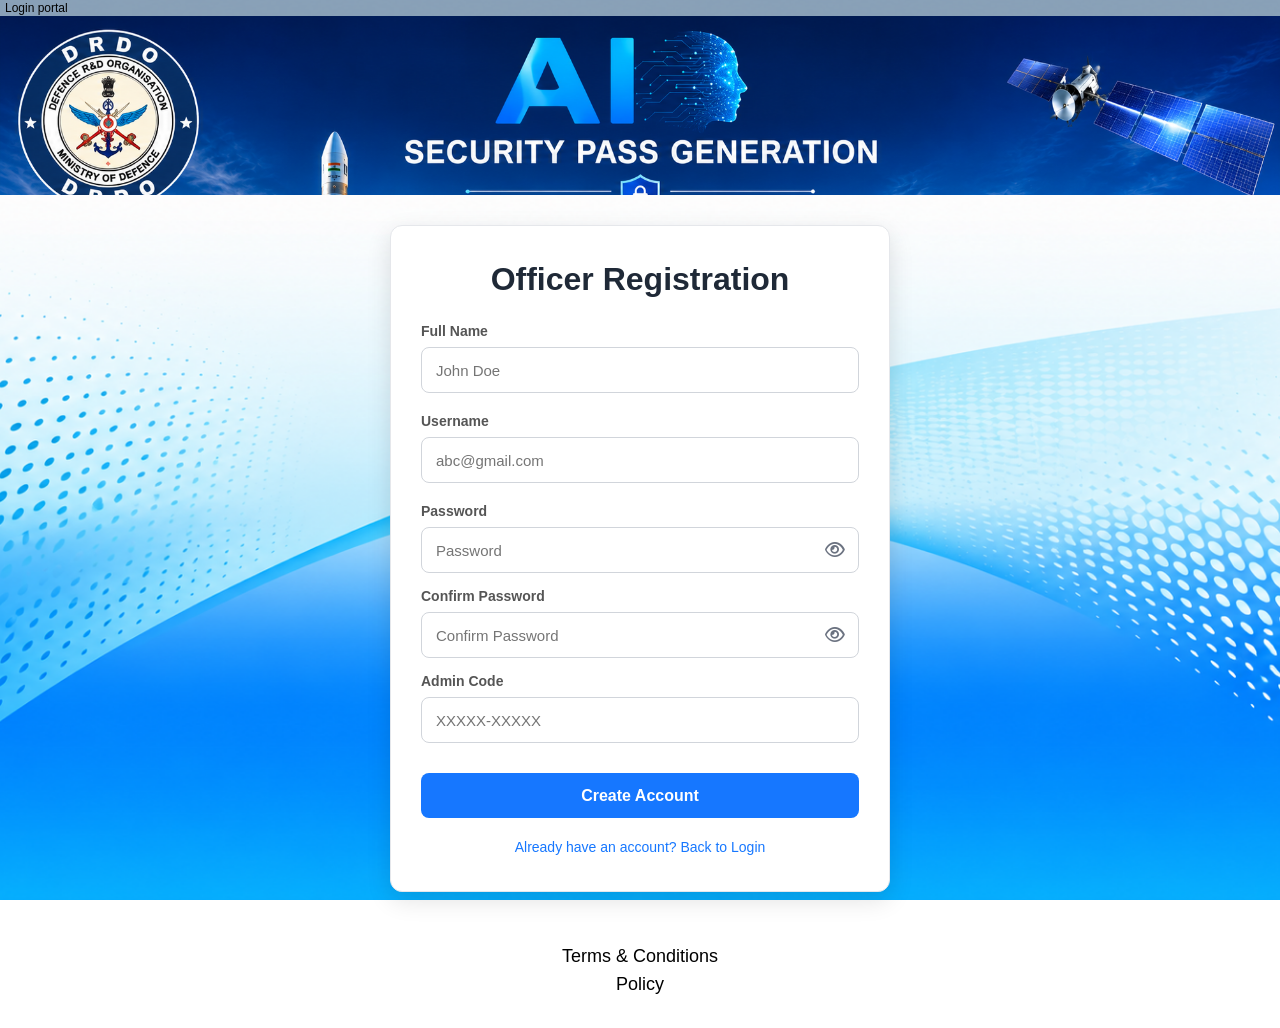
<file: frontend/so_register_page/index.html>
<!DOCTYPE html>
<html lang="en">
<head>
    <meta charset="UTF-8">
    <meta name="viewport" content="width=device-width, initial-scale=1.0">
    <title>Officer Registration</title>
    <link rel="stylesheet" href="https://cdnjs.cloudflare.com/ajax/libs/font-awesome/6.7.2/css/all.min.css">
    <link rel="stylesheet" href="style.css">
</head>
<body>

    <!-- Top Bar -->
    <header>
        <span>Login portal </span>
    </header>

    <!-- Banner -->
    <div class="banner"></div>

    <!-- Login Box (Reused structure) -->
    <div class="container">

        <div class="login-box">

            <h2>Officer Registration</h2>

            <form id="registerForm">
                <label>Full Name</label>
                <input type="text" id="name" placeholder="John Doe">

                <label>Username</label>
                <input type="text" id="username" placeholder="abc@gmail.com">

                <label>Password</label>
                <div class="password-wrapper">
                    <input type="password" id="password" placeholder="Password">
                    <i class="fa-regular fa-eye toggle-password" id="togglePasswordBtn"></i>
                </div>
               
                <label>Confirm Password</label>
                <div class="password-wrapper">
                    <input type="password" id="confirmPassword" placeholder="Confirm Password">
                    <i class="fa-regular fa-eye toggle-password" id="toggleConfirmPasswordBtn"></i>
                </div>

                <label>Admin Code</label>
                <input type="text" id="adminKey" placeholder="XXXXX-XXXXX">
               
                <button type="submit" id="createAccountBtn">Create Account</button>
            </form>

            <div class="footer-link">
                <a href="../login_page/index.html">Already have an account? Back to Login</a>
            </div>

        </div>

    </div>

    <!-- Footer -->
    <footer>
        <p>Terms & Conditions</p>
        <p>Policy</p>
    </footer>

<script src="script.js"></script>
</body>
</html>
</file>
<file: frontend/register_page/style.css>
:root {
    --primary: #0b5ed7;
    --primary-dark: #0b3c7d;
    --bg: #f4f7fb;
    --sidebar: #ffffff;
    --card: #ffffff;
    --border: #dde4ec;
    --text: #1f2937;
    --muted: #6b7280;
    --shadow: 0 10px 30px rgba(15, 23, 42, 0.08);
    --shadow-strong: 0 16px 40px rgba(15, 23, 42, 0.12);
    --radius: 8px;
    --transition: 180ms ease;
}

* {
    box-sizing: border-box;
    margin: 0;
    padding: 0;
}

html {
    scroll-behavior: smooth;
}

body {
    height: 100%;
    margin: 0;
    overflow: hidden;
}

body.sidebar-open {
    overflow: hidden;
}

button,
input,
select,
textarea {
    font: inherit;
}

button {
    border: 0;
    cursor: pointer;
}

img {
    display: block;
    max-width: 100%;
}

a {
    color: inherit;
}

.page-shell {
    min-height: 100vh;
}

.portal-strip {
    height: 18px;
    background: var(--primary);
    color: #fff;
    font-size: 11px;
    display: flex;
    align-items: center;
    gap: 10px;
    padding: 0 14px;
    box-shadow: 0 2px 10px rgba(11, 94, 215, 0.28);
}

.menu-toggle {
    width: 24px;
    height: 16px;
    display: none;
    background: transparent;
    align-items: center;
    justify-content: center;
    gap: 3px;
    flex-direction: column;
}

.menu-toggle span {
    width: 18px;
    height: 2px;
    border-radius: 999px;
    background: #fff;
}

.banner {
    width: 100%;
    height: clamp(120px, 15vw, 220px);
    background-image: url("banner.png");
    background-size: cover;
    background-position: center;
    background-repeat: no-repeat;
    box-shadow: inset 0 -1px 0 rgba(255, 255, 255, 0.35);
}

.dashboard {
    display: flex;
    min-height: calc(100vh - 18px - clamp(120px, 15vw, 220px));
}

.sidebar {
    width: 240px;
    flex: 0 0 240px;
    background: var(--sidebar);
    border-right: 1px solid var(--border);
    box-shadow: var(--shadow);
    display: flex;
    flex-direction: column;
    position: sticky;
    top: 0;
    height: calc(100vh - 18px);
    z-index: 20;
}
.sidebar__header {
    display: flex;
    gap: 12px;
    align-items: center;
    padding: 22px 18px 18px;
    border-bottom: 1px solid var(--border);
}


.sidebar__mark {
    width: 44px;
    height: 44px;
    border-radius: 12px;
    background: linear-gradient(135deg, var(--primary), var(--primary-dark));
    color: #fff;
    display: grid;
    place-items: center;
    font-weight: 700;
    box-shadow: 0 10px 18px rgba(11, 94, 215, 0.22);
}

.sidebar__header h2 {
    font-size: 1rem;
    margin-bottom: 2px;
}

.sidebar__header p {
    color: var(--muted);
    font-size: 0.85rem;
}

.sidebar__nav {
    display: grid;
    padding: 14px 10px;
    gap: 4px;
}

.nav-item {
    display: flex;
    align-items: center;
    gap: 12px;
    padding: 13px 14px;
    text-decoration: none;
    border-radius: var(--radius);
    color: var(--text);
    transition: background var(--transition), color var(--transition), transform var(--transition), box-shadow var(--transition);
}

.nav-item:hover,
.nav-item--active {
    background: rgba(11, 94, 215, 0.1);
    color: var(--primary);
    transform: translateX(3px);
}

.nav-item--active {
    font-weight: 600;
    box-shadow: inset 3px 0 0 var(--primary);
}

.nav-icon {
    width: 30px;
    height: 30px;
    border-radius: 999px;
    background: #eef4ff;
    display: grid;
    place-items: center;
    font-size: 0.72rem;
    color: var(--primary-dark);
    flex-shrink: 0;
}

.sidebar__footer {
    margin-top: auto;
    padding: 16px;
    border-top: 1px solid var(--border);
}

.logout-btn {
    width: 100%;
    border-radius: var(--radius);
    background: #dc2626;
    color: #fff;
    padding: 13px 16px;
    transition: transform var(--transition), filter var(--transition), box-shadow var(--transition);
    box-shadow: 0 10px 22px rgba(220, 38, 38, 0.2);
}

.logout-btn:hover {
    transform: translateY(-1px);
    filter: brightness(1.04);
}

.overlay {
    display: none;
}

.main-content {
    flex: 1;
    min-width: 0;
    padding: 22px;
    display: grid;
    gap: 18px;
}
.topbar{
    margin:0 !important;
    border-radius:0 !important;

    width:100%;

    padding:0 20px;

    height:60px;

    background:#fff;

    border-bottom:1px solid #ddd;

    box-shadow:0 5px 8px rgba(0,0,0,.08);
}

.eyebrow {
    font-size: 0.72rem;
    letter-spacing: 0.18em;
    text-transform: uppercase;
    color: var(--muted);
    margin-bottom: 6px;
}

.topbar h1,
.card-header h2 {
    font-size: clamp(1.35rem, 1.1vw + 1rem, 2rem);
    color: var(--primary-dark);
}

.subtitle {
    color: var(--secondary-text, var(--muted));
    margin-top: 4px;
}
.profile
.profile-area {
    position: relative;
}
.profile-trigger {
    display: flex;
    align-items: center;
    gap: 12px;
    background: #fff;
    border: 1px solid var(--border);
    border-radius: 999px;
    padding: 8px 12px 8px 8px;
    box-shadow: var(--shadow);
    transition: transform var(--transition), box-shadow var(--transition);
}

.profile-trigger:hover {
    transform: translateY(-1px);
    box-shadow: var(--shadow-strong);
}

.profile-trigger img {
    width: 48px;
    height: 48px;
    border-radius: 50%;
    object-fit: cover;
}

.profile-meta {
    display: grid;
    text-align: left;
}

.profile-meta strong {
    font-size: 0.92rem;
}

.profile-meta small {
    color: var(--muted);
}

.profile-caret {
    color: var(--muted);
    font-size: 0.85rem;
}

.profile-menu {
    position: absolute;
    top: calc(100% + 10px);
    right: 0;
    width: 220px;
    background: #fff;
    border: 1px solid var(--border);
    border-radius: 14px;
    box-shadow: var(--shadow-strong);
    padding: 8px;
    display: none;
    z-index: 40;
}

.profile-menu.is-open {
    display: grid;
}

.profile-menu a {
    text-decoration: none;
    color: var(--text);
    padding: 12px 12px;
    border-radius: 10px;
    transition: background var(--transition), color var(--transition);
}

.profile-menu a:hover {
    background: rgba(11, 94, 215, 0.08);
    color: var(--primary);
}

.main-card {
    background: var(--card);
    border: 1px solid var(--border);
    border-radius: 12px;
    box-shadow: var(--shadow);
    padding: 24px;
}

.card-header {
    display: flex;
    justify-content: space-between;
    align-items: center;
    gap: 16px;
    margin-bottom: 20px;
}

.card-actions {
    display: flex;
    gap: 10px;
}

.icon-btn {
    width: 40px;
    height: 40px;
    border-radius: 50%;
    background: #f8fafc;
    border: 1px solid var(--border);
    transition: transform var(--transition), background var(--transition), box-shadow var(--transition);
    box-shadow: 0 8px 18px rgba(15, 23, 42, 0.05);
}

.icon-btn:hover {
    transform: translateY(-1px);
    background: #fff;
    box-shadow: 0 10px 20px rgba(15, 23, 42, 0.08);
}

.registration-form {
    display: grid;
    grid-template-columns: minmax(0, 1fr) 320px;
    gap: 24px;
}

.form-grid {
    display: grid;
    grid-template-columns: repeat(2, minmax(0, 1fr));
    gap: 16px;
}

.field {
    display: flex;
    flex-direction: column;
    gap: 8px;
}

.field--full {
    grid-column: 1 / -1;
}

.field label {
    font-size: 0.92rem;
    font-weight: 500;
    color: var(--text);
}

.field input,
.field select,
.field textarea {
    width: 100%;
    border: 1px solid var(--border);
    background: #fff;
    border-radius: var(--radius);
    color: var(--text);
    padding: 13px 14px;
    outline: none;
    transition: border-color var(--transition), box-shadow var(--transition), transform var(--transition);
}

.field textarea {
    min-height: 110px;
    resize: vertical;
}

.field input::placeholder,
.field textarea::placeholder {
    color: #94a3b8;
}

.field input:focus,
.field select:focus,
.field textarea:focus {
    border-color: var(--primary);
    box-shadow: 0 0 0 3px rgba(11, 94, 215, 0.14);
    transform: translateY(-1px);
}

.photo-panel {
    background: #fff;
    border: 1px solid var(--border);
    border-radius: 12px;
    padding: 18px;
    display: flex;
    flex-direction: column;
    gap: 14px;
    box-shadow: var(--shadow);
}

.photo-frame {
    overflow: hidden;
    border-radius: 14px;
    border: 1px solid var(--border);
    background: #f8fafc;
}

.photo-frame img {
    width: 100%;
    aspect-ratio: 4 / 5;
    object-fit: cover;
}

.photo-actions {
    display: grid;
    gap: 10px;
}

.btn,
.save-btn,
.reset-btn {
    width: 100%;
    border-radius: var(--radius);
    padding: 13px 16px;
    font-weight: 600;
    transition: transform var(--transition), box-shadow var(--transition), filter var(--transition), background var(--transition);
}

.btn:hover,
.save-btn:hover,
.reset-btn:hover {
    transform: translateY(-1px);
}

.btn--primary,
.save-btn {
    background: var(--primary);
    color: #fff;
    box-shadow: 0 12px 22px rgba(11, 94, 215, 0.22);
}

.btn--primary:hover,
.save-btn:hover {
    background: #084cc0;
}

.btn--secondary {
    background: #eef4ff;
    color: var(--primary-dark);
    border: 1px solid #cfe0ff;
}

.btn--secondary:hover {
    background: #e1ecff;
}

.btn--ghost,
.reset-btn {
    background: #fff;
    color: var(--text);
    border: 1px solid var(--border);
}

.btn--ghost:hover,
.reset-btn:hover {
    background: #f8fafc;
}

.form-footer {
    display: flex;
    justify-content: center;
    align-items: center;
    gap: 14px;
    margin-top: 24px;
    flex-wrap: wrap;
}

.save-btn {
    max-width: 320px;
}

.reset-btn {
    max-width: 180px;
}

.toast {
    position: fixed;
    left: 50%;
    bottom: 24px;
    transform: translateX(-50%) translateY(20px);
    min-width: min(440px, calc(100vw - 32px));
    background: #0f172a;
    color: #fff;
    border-radius: 14px;
    padding: 14px 16px;
    box-shadow: var(--shadow-strong);
    opacity: 0;
    pointer-events: none;
    transition: opacity var(--transition), transform var(--transition);
    z-index: 100;
}

.toast.is-visible {
    opacity: 1;
    transform: translateX(-50%) translateY(0);
}

.toast.toast--success {
    background: linear-gradient(135deg, #0b5ed7, #0b3c7d);
}

.toast.toast--error {
    background: linear-gradient(135deg, #b91c1c, #7f1d1d);
}

.btn:focus-visible,
.save-btn:focus-visible,
.reset-btn:focus-visible,
.logout-btn:focus-visible,
.nav-item:focus-visible,
.profile-trigger:focus-visible,
.icon-btn:focus-visible,
.menu-toggle:focus-visible {
    outline: 3px solid rgba(11, 94, 215, 0.25);
    outline-offset: 2px;
}

.btn,
.save-btn,
.reset-btn,
.logout-btn,
.nav-item,
.profile-trigger,
.icon-btn,
.menu-toggle {
    transition: transform var(--transition), background var(--transition), box-shadow var(--transition), color var(--transition), filter var(--transition);
}

@keyframes pageFade {
    from {
        opacity: 0;
        transform: translateY(6px);
    }
    to {
        opacity: 1;
        transform: translateY(0);
    }
}

@media (max-width: 1180px) {
    .registration-form {
        grid-template-columns: 1fr;
    }

    .photo-panel {
        order: -1;
    }
}

@media (max-width: 980px) {
    .dashboard {
        display: block;
    }

    .sidebar {
        position: fixed;
        left: 0;
        top: 18px;
        bottom: 0;
        transform: translateX(-100%);
        transition: transform 220ms ease;
        height: calc(100vh - 18px);
        z-index: 30;
    }

    .sidebar.is-open {
        transform: translateX(0);
    }

    .overlay {
        display: block;
        position: fixed;
        inset: 0;
        background: rgba(15, 23, 42, 0.45);
        opacity: 0;
        pointer-events: none;
        transition: opacity 220ms ease;
        z-index: 25;
    }

    .overlay.is-visible {
        opacity: 1;
        pointer-events: auto;
    }

    .menu-toggle {
        display: inline-flex;
    }

    .main-content {
        padding: 18px;
    }

    .topbar {
        flex-direction: column;
        align-items: flex-start;
    }

    .form-grid {
        grid-template-columns: 1fr;
    }

    .field--full {
        grid-column: auto;
    }
}

@media (max-width: 640px) {
    .portal-strip {
        padding-inline: 12px;
    }

    .main-card {
        padding: 18px;
    }

    .card-header {
        flex-direction: column;
        align-items: flex-start;
    }

    .profile-trigger {
        width: 100%;
        justify-content: flex-start;
        border-radius: 18px;
    }

    .profile-meta {
        flex: 1;
    }

    .photo-actions {
        gap: 8px;
    }

    .save-btn,
    .reset-btn {
        max-width: none;
        width: 100%;
    }

    .toast {
        min-width: calc(100vw - 20px);
        bottom: 10px;
    }
}:root {
    --primary: #0B5ED7;
    --primary-dark: #0B3C7D;
    --bg: #F4F7FB;
    --sidebar: #FFFFFF;
    --card: #FFFFFF;
    --border: #DDE4EC;
    --text: #1F2937;
    --muted: #6B7280;
    --shadow: 0 12px 30px rgba(11, 62, 125, 0.08);
    --shadow-soft: 0 8px 20px rgba(15, 23, 42, 0.06);
    --radius: 8px;
}

* {
    box-sizing: border-box;
    margin: 0;
    padding: 0;
}

html {
    scroll-behavior: smooth;
}

body {
    min-height: 100vh;
    background: var(--bg);
    color: var(--text);
    font-family: "Poppins", sans-serif;
}

body.is-loaded .page-fade {
    animation: fadeUp 420ms ease both;
}

button,
input,
select,
textarea {
    font: inherit;
}

button {
    border: 0;
    cursor: pointer;
}

img {
    display: block;
    max-width: 100%;
}
.modal{
    position:fixed;
    inset:0;

    display:none;
    justify-content:center;
    align-items:center;

    background:rgba(0,0,0,.4);

    z-index:9999;
}

.modal.show{
    display:flex;
}

.modal-content{

    width:340px;

    background:#fff;

    border-radius:12px;

    padding:30px;

    text-align:center;

    box-shadow:0 10px 30px rgba(0,0,0,.2);
}

.success-icon{
    font-size:60px;
    color:#16a34a;

    margin-bottom:15px;
}

.modal-content h2{
    margin-bottom:10px;
}

.modal-content p{
    color:#555;
    margin-bottom:25px;
}

.modal-content button{

    width:100%;

    padding:12px;

    border:none;

    border-radius:8px;

    background:#0B5ED7;

    color:#fff;

    font-size:16px;

    cursor:pointer;
}

.camera-modal {
    position: fixed;
    inset: 0;
    display: none;
    align-items: center;
    justify-content: center;
    padding: 24px;
    background: rgba(15, 23, 42, 0.72);
    z-index: 10000;
}

.camera-modal.show {
    display: flex;
}

.camera-modal__content {
    width: min(720px, 100%);
    background: #fff;
    border-radius: 12px;
    padding: 16px;
    box-shadow: 0 20px 50px rgba(0, 0, 0, 0.28);
}

.camera-modal video {
    width: 100%;
    max-height: min(70vh, 520px);
    border-radius: 8px;
    background: #0f172a;
    object-fit: cover;
}

.camera-modal__actions {
    display: flex;
    gap: 12px;
    margin-top: 14px;
}

.camera-modal__actions .btn {
    width: 100%;
}
.mini-header {
    height: 18px;
    display: flex;
    align-items: center;
    padding: 0 12px;
    color: #fff;
    font-size: 11px;
    background: linear-gradient(90deg, var(--primary-dark), var(--primary));
    box-shadow: 0 2px 8px rgba(11, 60, 125, 0.22);
}

.banner {
    position: relative;
    width: 100%;
    height: clamp(120px, 15vw, 380px);
    background: url("banner.png") center/cover no-repeat;
    overflow: hidden;
    background-position: top center ;
}

.banner__content {
    position: relative;
    z-index: 1;
    height: 100%;
    display: flex;
    flex-direction: column;
    justify-content: center;
    gap: 8px;
    padding: 0 clamp(18px, 3vw, 36px);
    color: #fff;
    max-width: 740px;
}

.banner__eyebrow,
.section-label {
    font-size: 12px;
    text-transform: uppercase;
    letter-spacing: 0.14em;
    color: rgba(255, 255, 255, 0.82);
}

.banner h1 {
    font-size: clamp(1.4rem, 2vw, 2.4rem);
    line-height: 1.1;
}

.banner p {
    font-size: 0.95rem;
    color: rgba(255, 255, 255, 0.9);
    max-width: 58ch;
}

.app{
    display:grid;
    grid-template-columns:240px 1fr;

    height:calc(100vh - 18px - clamp(120px,15vw,320px));

    overflow:hidden;
}



.sidebar__brand {
    display: flex;
    align-items: center;
    gap: 12px;
    padding: 10px 18px 18px;
    border-bottom: 1px solid var(--border);
}

.sidebar__logo {
    width: 42px;
    height: 42px;
    border-radius: 12px;
    display: grid;
    place-items: center;
    color: #fff;
    font-weight: 700;
    background: linear-gradient(135deg, var(--primary), var(--primary-dark));
    box-shadow: var(--shadow-soft);
}

.sidebar__brand strong {
    display: block;
    font-size: 0.95rem;
}

.sidebar__brand span,
.sidebar__status span,
.content-card__hint,
.panel__title p,
.toast p,
.profile__menu button,
.field label,
.topbar__right small {
    color: var(--muted);
}

.nav {
    display: grid;
    gap: 8px;
    padding: 18px 12px;
}

.nav__link {
    display: flex;
    align-items: center;
    gap: 12px;
    text-decoration: none;
    color: var(--text);
    padding: 12px 14px;
    border-radius: var(--radius);
    transition: background 180ms ease, color 180ms ease, transform 180ms ease, box-shadow 180ms ease;
}

.nav__icon {
    width: 30px;
    height: 30px;
    border-radius: 10px;
    display: grid;
    place-items: center;
    background: #eef4fb;
    flex: 0 0 auto;
}

.nav__link:hover,
.nav__link--active {
    background: rgba(11, 94, 215, 0.1);
    color: var(--primary);
    transform: translateX(2px);
}

.nav__link--active .nav__icon {
    background: var(--primary);
    color: #fff;
}

.sidebar__footer {
    margin-top: auto;
    padding: 0 12px;
    display: grid;
    gap: 14px;
}

.sidebar__status {
    padding: 14px;
    border: 1px solid var(--border);
    border-radius: var(--radius);
    background: #f9fbff;
}

.sidebar__status strong {
    display: block;
    margin-bottom: 4px;
    color: var(--primary-dark);
}

.btn {
    width: 100%;
    min-height: 44px;
    border-radius: var(--radius);
    padding: 11px 16px;
    font-weight: 600;
    transition: transform 180ms ease, box-shadow 180ms ease, background 180ms ease, opacity 180ms ease;
}

.btn:hover,
.icon-button:hover,
.profile__button:hover,
.profile__menu button:hover {
    transform: translateY(-1px);
}

.btn--danger {
    color: #fff;
    background: #dc3545;
    box-shadow: 0 10px 20px rgba(220, 53, 69, 0.14);
}

.btn--primary,
.btn--save {
    color: #fff;
    background: linear-gradient(180deg, var(--primary), #0a56c4);
    box-shadow: 0 12px 24px rgba(11, 94, 215, 0.2);
}

.btn--secondary {
    color: var(--primary-dark);
    background: #eef5ff;
    border: 1px solid #cfe0fb;
}

.btn--ghost {
    color: var(--primary-dark);
    background: #fff;
    border: 1px solid var(--border);
}

.main{
    display:flex;
    flex-direction:column;

    height:calc(100vh - 18px - clamp(120px,15vw,320px));

    overflow:hidden;
}

.topbar {
    display: flex;
    justify-content: space-between;
    align-items: center;
    gap: 18px;
    padding: 18px 20px;
    background: #e9e9e9;
    border: 1px solid var(--border);
    border-radius: var(--radius);
    box-shadow: var(--shadow);
}

.topbar__left,
.topbar__right {
    display: flex;
    align-items: center;
    gap: 14px;
}

.section-label {
    color: var(--primary);
    margin-bottom: 4px;
}

.topbar h2 {
    font-size: clamp(1.2rem, 1vw + 1rem, 1.7rem);
    color: var(--text);
}

.section-subtitle {
    margin-top: 4px;
    color: var(--muted);
    font-size: 0.94rem;
}

.icon-button {
    width: 42px;
    height: 42px;
    border-radius: 50%;
    background: #f4f8fd;
    border: 1px solid var(--border);
    display: grid;
    place-items: center;
    box-shadow: var(--shadow-soft);
    transition: transform 180ms ease, box-shadow 180ms ease, background 180ms ease;
}

.icon-button span {
    width: 16px;
    height: 2px;
    background: var(--primary-dark);
    border-radius: 999px;
    display: block;
}

.icon-button--menu {
    display: none;
    gap: 3px;
}

.icon-button__glyph {
    font-size: 1rem;
}

.profile {
    position: relative;
}

.profile__button {
    display: flex;
    align-items: center;
    gap: 12px;
    padding: 8px 10px 8px 8px;
    background: #ffffff00;
    transition: transform 180ms ease, box-shadow 180ms ease;
}

.profile__button img {
    width: 44px;
    height: 44px;
    border-radius: 50%;
    object-fit: cover;
    border: 2px solid #eaf1fb;
}

.profile__button strong,
.profile__button small {
    display: block;
    text-align: right;
}

.profile__button strong {
    font-size: 0.92rem;
    color: var(--text);
}

.profile__menu {
    position: absolute;
    top: calc(100% + 10px);
    right: 0;
    width: 200px;
    padding: 8px;
    border-radius: 12px;
    background: #fff;
    border: 1px solid var(--border);
    box-shadow: var(--shadow);
    z-index: 20;
}

.profile__menu button {
    width: 100%;
    text-align: left;
    border-radius: 10px;
    background: transparent;
    padding: 10px 12px;
}

.content-card{
    flex:1;

    overflow-y:auto;
    overflow-x:hidden;

    padding:20px;
    background:#fff;
}
.content-card__header {
    display: flex;
    justify-content: space-between;
    gap: 12px;
    align-items: flex-end;
    margin-bottom: 18px;
}

.content-card__header h3 {
    font-size: clamp(1.1rem, 1vw + 1rem, 1.5rem);
    color: var(--primary-dark);
    margin-top: 4px;
}

.form-layout {
    display: grid;
    gap: 18px;
}

.form-layout__body {
    display: grid;
    grid-template-columns: minmax(0, 1fr) 320px;
    gap: 18px;
}

.panel {
    background: #fff;
    border: 1px solid var(--border);
    border-radius: var(--radius);
    box-shadow: var(--shadow-soft);
    padding: 18px;
}

.panel__title {
    margin-bottom: 16px;
}

.panel__title h4 {
    color: var(--primary-dark);
    font-size: 1.04rem;
    margin-bottom: 4px;
}

.grid-fields {
    display: grid;
    grid-template-columns: repeat(2, minmax(0, 1fr));
    gap: 14px;
}

.field {
    display: flex;
    flex-direction: column;
    gap: 7px;
}

.field--full {
    grid-column: 1 / -1;
}

.field label {
    font-size: 0.92rem;
    font-weight: 500;
    color: var(--text);
}

.field input,
.field select,
.field textarea {
    width: 100%;
    min-height: 44px;
    border-radius: var(--radius);
    border: 1px solid var(--border);
    background: #fff;
    color: var(--text);
    padding: 11px 14px;
    outline: none;
    transition: border-color 180ms ease, box-shadow 180ms ease, transform 180ms ease;
}

.field textarea {
    min-height: 100px;
    resize: vertical;
}

.field input::placeholder,
.field textarea::placeholder {
    color: #94a3b8;
}

.field input:focus,
.field select:focus,
.field textarea:focus {
    border-color: var(--primary);
    box-shadow: 0 0 0 4px rgba(11, 94, 215, 0.12);
}

.field input.invalid,
.field select.invalid,
.field textarea.invalid {
    border-color: #dc3545;
    box-shadow: 0 0 0 4px rgba(220, 53, 69, 0.08);
}

.photo-preview {
    overflow: hidden;
    border-radius: 12px;
    border: 1px dashed #cfd8e5;
    background: linear-gradient(180deg, #f8fbff, #eef4fb);
}

.photo-preview img {
    width: 100%;
    aspect-ratio: 4 / 5;
    object-fit: cover;
}

.photo-actions {
    display: grid;
    gap: 10px;
    margin-top: 14px;
}

.form-actions {
    display: flex;
    justify-content: center;
    gap: 12px;
    flex-wrap: wrap;
}

.form-actions .btn {
    width: min(220px, 100%);
}

.toast {
    position: fixed;
    right: 18px;
    bottom: 18px;
    width: min(340px, calc(100vw - 36px));
    padding: 16px 18px;
    border-radius: 12px;
    background: #fff;
    border: 1px solid #cfe0fb;
    box-shadow: var(--shadow);
    z-index: 40;
}

.toast strong {
    display: block;
    color: var(--primary-dark);
    margin-bottom: 6px;
}

.overlay {
    position: fixed;
    inset: 0;
    background: rgba(15, 23, 42, 0.45);
    backdrop-filter: blur(4px);
    z-index: 15;
}

.app.is-loaded .content-card,
.app.is-loaded .topbar,
.app.is-loaded .sidebar {
    animation: riseIn 420ms ease both;
}

body.sidebar-collapsed .app {
    grid-template-columns: 76px minmax(0, 1fr);
}

body.sidebar-collapsed .sidebar__brand,
body.sidebar-collapsed .nav__link span:last-child,
body.sidebar-collapsed .sidebar__footer span,
body.sidebar-collapsed .sidebar__footer strong {
    display: none;
}

body.sidebar-collapsed .nav__link {
    justify-content: center;
}

@keyframes riseIn {
    from {
        opacity: 0;
        transform: translateY(12px);
    }
    to {
        opacity: 1;
        transform: translateY(0);
    }
}

@keyframes fadeUp {
    from {
        opacity: 0;
        transform: translateY(10px);
    }
    to {
        opacity: 1;
        transform: translateY(0);
    }
}

@media (max-width: 1120px) {
    .form-layout__body {
        grid-template-columns: 1fr;
    }

    .panel--photo {
        order: -1;
    }
}

@media (max-width: 980px) {
    .app {
        grid-template-columns: 1fr;
    }

    .sidebar {
        position: fixed;
        left: 0;
        top: 18px;
        width: 240px;
        height: calc(100vh - 18px);
        transform: translateX(-105%);
        transition: transform 220ms ease;
        z-index: 30;
    }

    body.sidebar-open .sidebar {
        transform: translateX(0);
    }

    .icon-button--menu {
        display: grid;
    }

    body.sidebar-collapsed .app {
        grid-template-columns: 1fr;
    }

    body.sidebar-collapsed .sidebar__brand,
    body.sidebar-collapsed .nav__link span:last-child,
    body.sidebar-collapsed .sidebar__footer span,
    body.sidebar-collapsed .sidebar__footer strong {
        display: block;
    }

    .overlay {
        display: none;
    }

    body.sidebar-open .overlay {
        display: block;
    }
}

@media (max-width: 720px) {
    .topbar {
        flex-direction: column;
        align-items: flex-start;
    }

    .topbar__right {
        width: 100%;
        justify-content: space-between;
        flex-wrap: wrap;
    }

    .grid-fields {
        grid-template-columns: 1fr;
    }

    .field--full {
        grid-column: auto;
    }

    .content-card,
    .panel {
        padding: 16px;
    }

    .form-actions .btn {
        width: 100%;
    }

    .profile__menu {
        right: auto;
        left: 0;
    }
}
/* Sidebar */
.sidebar{
    height:100%;
    overflow:hidden;

    display:flex;
    flex-direction:column;

    border-right:1px solid var(--border);
    background:#fff;
}
/* Menu Items */
.menu-item {
    display: flex;
    align-items: center;
    justify-content: space-between;

    padding: 12px 24px;

    text-decoration: none;
    color: #374151;

    font-family: "Inter", sans-serif;
    font-size: 12px;
    font-weight: 600;

    transition: all 0.25s ease;
    border-bottom: 1px solid #f1f5f9;
}

.menu-item:hover {
    background: #f8fafc;
    color: #2563eb;
}

.menu-item.active {
    background: #eff6ff;
    color: #2563eb;
    border-left: 4px solid #2563eb;
    padding-left: 20px;
}

/* Icons */
.menu-item i {
    font-size: 16px;
    width: 24px;
    text-align: center;
}

/* Spacer */
.spacer {
    flex: 1;
}

/* Logout */
.logout {
    display: flex;
    justify-content: center;
    align-items: center;
    margin-top: auto;
    padding: 18px;

    text-decoration: none;
    color: #ef4444;

    font-family: "Inter", sans-serif;
    font-size: 16px;
    font-weight: 600;

    border-top: 1px solid #e5e7eb;

    transition: all 0.25s ease;
}

.logout:hover {
    background: #fef2f2;
    color: #dc2626;
}

/* Main Content */
.main-content {
    margin-left: 250px;
    min-height: 100vh;
    padding: 24px;
}
</file>
<file: frontend/admin_codes_page/style.css>
/* ============================================================
   Admin Codes Page — Redesigned Layout
   Uses the project's existing color palette exclusively:
     --primary:      #0B5ED7
     --primary-dark: #0B3C7D
     --bg:           #F4F7FB
     --card:         #FFFFFF
     --border:       #DDE4EC
     --text:         #1F2937
     --muted:        #6B7280
   ============================================================ */

/* ---- Page Container ---- */
.admin-page {
    padding: 0 24px 40px;
    min-height: 100%;
}

/* ---- Instructions List ---- */
.admin-instructions {
    list-style: disc;
    padding-left: 22px;
    margin: 0 0 8px;
    display: flex;
    flex-direction: column;
    gap: 6px;
}

.admin-instructions li {
    color: var(--muted, #6B7280);
    font-size: 0.94rem;
    line-height: 1.5;
}

.admin-instructions li strong {
    color: var(--text, #1F2937);
}

/* ---- Page Header ---- */
.page-header {
    margin-bottom: 6px;
}

.page-header h2 {
    font-size: 30px;
    margin-bottom: 10px;
}

.page-header p {
    color: #666;
    margin: 4px 0;
}

/* ---- Key + Timer Card ---- */
.active-key-card {
    display: flex;
    align-items: stretch;
    background: var(--card, #fff);
    border: 1px solid var(--border, #DDE4EC);
    border-radius: 14px;
    margin-top: 25px;
    box-shadow: 0 8px 24px rgba(11, 62, 125, 0.07);
    overflow: hidden;
    transition: box-shadow 280ms ease;
}

.active-key-card:hover {
    box-shadow: 0 12px 32px rgba(11, 62, 125, 0.12);
}

/* Left section: Key */
.key-section {
    flex: 1;
    padding: 28px 32px;
    display: flex;
    flex-direction: column;
    gap: 16px;
}

/* Right section: Timer */
.timer-section {
    width: 200px;
    flex-shrink: 0;
    padding: 28px 32px;
    display: flex;
    flex-direction: column;
    align-items: center;
    justify-content: center;
    gap: 12px;
    background: linear-gradient(180deg, #f8fbff 0%, #f0f5fc 100%);
}

/* Vertical Divider */
.card-divider {
    width: 1px;
    background: var(--border, #DDE4EC);
    align-self: stretch;
}

/* Labels */
.section-label-text {
    font-size: 0.78rem;
    font-weight: 600;
    letter-spacing: 0.12em;
    text-transform: uppercase;
    color: var(--muted, #6B7280);
}

/* ---- Key Character Boxes ---- */
.key-display {
    display: flex;
    align-items: center;
    gap: 14px;
}

.key-boxes {
    display: flex;
    align-items: center;
    gap: 6px;
}

.key-char {
    width: 44px;
    height: 52px;
    display: inline-flex;
    align-items: center;
    justify-content: center;
    border-radius: 8px;
    border: 1.5px solid var(--border, #DDE4EC);
    background: #f8fafc;
    font-size: 1.35rem;
    font-weight: 700;
    color: var(--primary, #0B5ED7);
    letter-spacing: 1px;
    transition: border-color 180ms ease, background 180ms ease, transform 180ms ease;
    font-family: "Poppins", monospace;
}

.key-char.filled {
    border-color: var(--primary, #0B5ED7);
    background: #eef4ff;
    transform: translateY(-1px);
}

.key-hyphen {
    font-size: 1.5rem;
    font-weight: 700;
    color: var(--muted, #6B7280);
    padding: 0 2px;
    user-select: none;
}

/* Copy button */
.copy-btn {
    border: none;
    width: 44px;
    height: 44px;
    border-radius: 10px;
    cursor: pointer;
    background: var(--primary, #0B5ED7);
    color: white;
    font-size: 16px;
    display: inline-flex;
    align-items: center;
    justify-content: center;
    flex-shrink: 0;
    transition: background 180ms ease, transform 180ms ease, box-shadow 180ms ease;
    box-shadow: 0 6px 14px rgba(11, 94, 215, 0.18);
}

.copy-btn:hover {
    background: var(--primary-dark, #0B3C7D);
    transform: translateY(-1px);
    box-shadow: 0 8px 18px rgba(11, 94, 215, 0.26);
}

.copy-btn:active {
    transform: translateY(0);
}

/* ---- Timer ---- */
.timer-value {
    color: #ff3b30;
    font-size: 2.6rem;
    font-weight: 800;
    line-height: 1;
    font-variant-numeric: tabular-nums;
    letter-spacing: 2px;
}

/* ---- Generate Key Button ---- */
.generate-btn {
    margin-top: 28px;
    width: 100%;
    height: 56px;
    background: linear-gradient(180deg, var(--primary, #0B5ED7), #0a56c4);
    color: white;
    border: none;
    border-radius: 12px;
    font-size: 1.05rem;
    font-weight: 700;
    cursor: pointer;
    display: inline-flex;
    align-items: center;
    justify-content: center;
    gap: 10px;
    letter-spacing: 0.02em;
    transition: background 180ms ease, transform 180ms ease, box-shadow 180ms ease;
    box-shadow: 0 10px 24px rgba(11, 94, 215, 0.2);
}

.generate-btn:hover {
    background: linear-gradient(180deg, #0a56c4, var(--primary-dark, #0B3C7D));
    transform: translateY(-1px);
    box-shadow: 0 14px 28px rgba(11, 94, 215, 0.28);
}

.generate-btn:active {
    transform: translateY(0);
    box-shadow: 0 6px 14px rgba(11, 94, 215, 0.18);
}

.generate-btn i {
    font-size: 1.1rem;
}

/* ---- Data Table ---- */
.table-card {
    margin-top: 32px;
    background: var(--card, #fff);
    border: 1px solid var(--border, #DDE4EC);
    border-radius: 14px;
    box-shadow: 0 8px 24px rgba(11, 62, 125, 0.07);
    overflow: hidden;
}

table {
    width: 100%;
    border-collapse: collapse;
}

thead {
    background: linear-gradient(180deg, var(--primary, #0B5ED7), #0a56c4);
    color: white;
}

th {
    padding: 16px 20px;
    text-align: center;
    font-weight: 600;
    font-size: 0.88rem;
    letter-spacing: 0.04em;
    text-transform: uppercase;
}

td {
    padding: 16px 20px;
    text-align: center;
    font-size: 0.92rem;
    color: var(--text, #1F2937);
    border-bottom: 1px solid #f0f2f5;
}

tbody tr {
    transition: background 180ms ease;
}

tbody tr:nth-child(even) {
    background: #f8fafc;
}

tbody tr:hover {
    background: rgba(11, 94, 215, 0.04);
}

/* Status badges */
.status {
    padding: 5px 14px;
    border-radius: 20px;
    color: white;
    font-size: 0.78rem;
    font-weight: 600;
    letter-spacing: 0.02em;
    display: inline-block;
}

.active {
    background: #28a745;
}

.used {
    background: #17a2b8;
}

.expired {
    background: #dc3545;
}

/* ---- Responsive ---- */
@media (max-width: 900px) {
    .active-key-card {
        flex-direction: column;
    }

    .card-divider {
        width: 100%;
        height: 1px;
    }

    .timer-section {
        width: 100%;
        padding: 22px 28px;
        flex-direction: row;
        justify-content: space-between;
    }

    .key-char {
        width: 36px;
        height: 44px;
        font-size: 1.1rem;
    }

    .key-display {
        gap: 10px;
    }

    .key-boxes {
        gap: 4px;
    }
}

@media (max-width: 600px) {
    .admin-page {
        padding: 0 14px 30px;
    }

    .key-section {
        padding: 20px 16px;
    }

    .timer-section {
        padding: 18px 16px;
    }

    .key-char {
        width: 30px;
        height: 38px;
        font-size: 0.95rem;
        border-radius: 6px;
    }

    .key-hyphen {
        font-size: 1.2rem;
        padding: 0;
    }

    .copy-btn {
        width: 38px;
        height: 38px;
        font-size: 14px;
    }

    .timer-value {
        font-size: 2rem;
    }

    .generate-btn {
        height: 50px;
        font-size: 0.95rem;
    }

    th, td {
        padding: 12px 10px;
        font-size: 0.82rem;
    }
}
</file>
<file: frontend/blacklist_page/style.css>
/* ============================================================
   Blacklist Page — Specific Styles
   Uses the project's existing color palette:
     --primary:      #0B5ED7
     --primary-dark: #0B3C7D
     --bg:           #F4F7FB
     --card:         #FFFFFF
     --border:       #DDE4EC
     --text:         #1F2937
     --muted:        #6B7280
   ============================================================ */

/* ---- Page Container ---- */
.blacklist-page {
    padding: 0 24px 40px;
    min-height: 100%;
}

/* ---- Sub-Header (Search > Input > Blacklist Added) ---- */
.bl-sub-header {
    font-size: 1.25rem;
    font-weight: 700;
    color: var(--text, #1F2937);
    margin-bottom: 20px;
    display: flex;
    align-items: center;
    gap: 10px;
    flex-wrap: wrap;
}

.bl-chevron {
    font-size: 0.7rem;
    color: var(--muted, #6B7280);
}

/* ---- Section Title ---- */
.bl-section-title {
    font-size: 1.2rem;
    font-weight: 700;
    color: var(--text, #1F2937);
    margin-bottom: 18px;
}

/* ---- Section Divider ---- */
.bl-divider {
    border: none;
    border-top: 1px solid var(--border, #DDE4EC);
    margin: 36px 0;
}

/* ---- Search Bar ---- */
.search-container {
    display: flex;
    align-items: center;
    gap: 12px;
    margin-bottom: 20px;
    background: var(--card, #fff);
    padding: 14px 18px;
    border-radius: 12px;
    border: 1px solid var(--border, #DDE4EC);
    box-shadow: 0 4px 12px rgba(11, 62, 125, 0.04);
}

.search-input {
    flex: 1;
    height: 46px;
    padding: 0 16px;
    font-size: 0.95rem;
    color: var(--text, #1F2937);
    background: #f8fafc;
    border: 1px solid var(--border, #DDE4EC);
    border-radius: 8px;
    outline: none;
    transition: border-color 180ms ease, box-shadow 180ms ease;
}

.search-input:focus {
    border-color: var(--primary, #0B5ED7);
    box-shadow: 0 0 0 3px rgba(11, 94, 215, 0.12);
}

.search-btn {
    height: 46px;
    width: 46px;
    display: flex;
    align-items: center;
    justify-content: center;
    background: var(--primary, #0B5ED7);
    color: white;
    border: none;
    border-radius: 8px;
    font-size: 1.05rem;
    cursor: pointer;
    flex-shrink: 0;
    transition: background 180ms ease, transform 180ms ease, box-shadow 180ms ease;
    box-shadow: 0 4px 10px rgba(11, 94, 215, 0.15);
}

.search-btn:hover {
    background: var(--primary-dark, #0B3C7D);
    transform: translateY(-1px);
    box-shadow: 0 6px 14px rgba(11, 94, 215, 0.22);
}

.search-btn:active {
    transform: translateY(0);
}

/* ---- Tables ---- */
.table-card {
    background: var(--card, #fff);
    border: 1px solid var(--border, #DDE4EC);
    border-radius: 12px;
    box-shadow: 0 4px 12px rgba(11, 62, 125, 0.04);
    max-height: 520px;
    overflow: auto;
    scroll-behavior: smooth;
    scrollbar-color: var(--primary, #0B5ED7) #e8eef6;
    scrollbar-width: thin;
}

.table-card::-webkit-scrollbar {
    width: 10px;
    height: 10px;
}

.table-card::-webkit-scrollbar-track {
    background: #e8eef6;
    border-radius: 999px;
}

.table-card::-webkit-scrollbar-thumb {
    background: linear-gradient(180deg, var(--primary, #0B5ED7), var(--primary-dark, #0B3C7D));
    border: 2px solid #e8eef6;
    border-radius: 999px;
}

table {
    width: 100%;
    border-collapse: collapse;
}

thead {
    background: linear-gradient(180deg, var(--primary, #0B5ED7), #0a56c4);
    color: white;
    position: sticky;
    top: 0;
    z-index: 2;
}

th {
    padding: 15px 18px;
    text-align: left;
    font-weight: 600;
    font-size: 0.88rem;
    letter-spacing: 0.03em;
    text-transform: uppercase;
}

td {
    padding: 14px 18px;
    text-align: left;
    font-size: 0.93rem;
    color: var(--text, #1F2937);
    border-bottom: 1px solid #f0f2f5;
    vertical-align: middle;
}

tbody tr.bl-data-row {
    transition: background 180ms ease;
}

.row-enter {
    animation: rowEnter 280ms ease both;
}

@keyframes rowEnter {
    from {
        opacity: 0;
        transform: translateY(8px);
    }
    to {
        opacity: 1;
        transform: translateY(0);
    }
}

tbody tr:nth-child(even):not(.expand-row) {
    background: #f8fafc;
}

tbody tr.bl-data-row:hover {
    background: rgba(11, 94, 215, 0.04);
}

.table-message {
    height: 120px;
    text-align: center;
    color: var(--muted, #6B7280);
    font-weight: 600;
}

/* ---- Pill Buttons ---- */
.btn-pill {
    display: inline-flex;
    align-items: center;
    justify-content: center;
    padding: 6px 18px;
    border-radius: 20px;
    font-size: 0.84rem;
    font-weight: 600;
    cursor: pointer;
    border: none;
    transition: background 180ms ease, transform 180ms ease, box-shadow 180ms ease;
}

/* Proceed Pill */
.btn-proceed {
    background: #eef4ff;
    color: var(--primary, #0B5ED7);
    border: 1px solid #cfe0ff;
}

.btn-proceed:hover {
    background: #dbe8ff;
    transform: translateY(-1px);
    box-shadow: 0 4px 10px rgba(11, 94, 215, 0.12);
}

/* Remove Pill */
.btn-remove {
    background: #fef2f2;
    color: #dc3545;
    border: 1px solid #fecaca;
}

.btn-remove:hover {
    background: #fee2e2;
    transform: translateY(-1px);
    box-shadow: 0 4px 10px rgba(220, 53, 69, 0.12);
}

/* ---- Expanded Detail Pane ---- */
.expand-row {
    background: #f8fafc !important;
}

.expand-row td {
    padding: 0;
    border-bottom: 2px solid var(--primary, #0B5ED7);
}

.expand-pane {
    display: flex;
    gap: 28px;
    padding: 24px 28px;
    animation: expandIn 280ms ease-out;
}

@keyframes expandIn {
    from {
        opacity: 0;
        max-height: 0;
        padding-top: 0;
        padding-bottom: 0;
    }
    to {
        opacity: 1;
        max-height: 500px;
        padding-top: 24px;
        padding-bottom: 24px;
    }
}

/* Left side: Reasons + Blacklist button */
.expand-left {
    flex: 1;
    display: flex;
    flex-direction: column;
    gap: 16px;
}

.expand-label {
    font-size: 1rem;
    font-weight: 700;
    color: var(--text, #1F2937);
}

.reason-list {
    list-style: none;
    padding-left: 0;
    display: flex;
    flex-direction: column;
    gap: 8px;
}

.reason-list li {
    font-size: 0.92rem;
    color: var(--muted, #6B7280);
    line-height: 1.5;
}

.reason-option {
    display: flex;
    align-items: center;
    gap: 10px;
    width: fit-content;
    color: var(--muted, #6B7280);
    cursor: pointer;
}

.reason-option input {
    width: 16px;
    height: 16px;
    accent-color: var(--primary, #0B5ED7);
    cursor: pointer;
    flex: 0 0 auto;
}

.reason-option span {
    color: var(--text, #1F2937);
}

/* Blacklist Confirm Button */
.btn-blacklist-action {
    display: inline-flex;
    align-items: center;
    justify-content: center;
    gap: 8px;
    padding: 12px 28px;
    width: fit-content;
    background: linear-gradient(180deg, var(--primary, #0B5ED7), #0a56c4);
    color: white;
    border: none;
    border-radius: 10px;
    font-size: 0.95rem;
    font-weight: 700;
    cursor: pointer;
    transition: background 180ms ease, transform 180ms ease, box-shadow 180ms ease;
    box-shadow: 0 6px 16px rgba(11, 94, 215, 0.2);
}

.btn-blacklist-action:hover {
    background: linear-gradient(180deg, #0a56c4, var(--primary-dark, #0B3C7D));
    transform: translateY(-1px);
    box-shadow: 0 8px 20px rgba(11, 94, 215, 0.28);
}

.btn-blacklist-action:active {
    transform: translateY(0);
    box-shadow: 0 4px 10px rgba(11, 94, 215, 0.15);
}

/* Right side: Image placeholder */
.expand-right {
    flex-shrink: 0;
}

.image-placeholder {
    width: 200px;
    height: 200px;
    display: flex;
    flex-direction: column;
    align-items: center;
    justify-content: center;
    gap: 10px;
    background:
        linear-gradient(45deg, #f0f2f5 25%, transparent 25%),
        linear-gradient(-45deg, #f0f2f5 25%, transparent 25%),
        linear-gradient(45deg, transparent 75%, #f0f2f5 75%),
        linear-gradient(-45deg, transparent 75%, #f0f2f5 75%);
    background-size: 20px 20px;
    background-position: 0 0, 0 10px, 10px -10px, -10px 0px;
    background-color: #f8fafc;
    border: 2px dashed var(--border, #DDE4EC);
    border-radius: 12px;
}

.image-placeholder i {
    font-size: 2.2rem;
    color: var(--muted, #6B7280);
    opacity: 0.5;
}

.image-placeholder span {
    font-size: 0.8rem;
    color: var(--muted, #6B7280);
    font-weight: 500;
}

.visitor-photo {
    width: 200px;
    height: 200px;
    object-fit: cover;
    border: 1px solid var(--border, #DDE4EC);
    border-radius: 12px;
    background: #f8fafc;
}

/* ---- Footer Reasons ---- */
.bl-footer-reasons {
    margin-top: 24px;
    padding: 18px 24px;
    background: var(--card, #fff);
    border: 1px solid var(--border, #DDE4EC);
    border-radius: 12px;
}

.bl-footer-reasons ul {
    list-style: disc;
    padding-left: 22px;
    display: flex;
    flex-direction: column;
    gap: 6px;
}

.bl-footer-reasons li {
    font-size: 0.9rem;
    color: var(--muted, #6B7280);
    line-height: 1.6;
}

/* ---- Responsive ---- */
@media (max-width: 900px) {
    .expand-pane {
        flex-direction: column;
        gap: 20px;
    }

    .image-placeholder {
        width: 100%;
        height: 180px;
    }
}

@media (max-width: 600px) {
    .blacklist-page {
        padding: 0 14px 30px;
    }

    .search-container {
        flex-direction: column;
        padding: 12px;
    }

    .search-btn {
        width: 100%;
    }

    .bl-sub-header {
        font-size: 1.05rem;
    }

    .expand-pane {
        padding: 18px 16px;
    }

    th, td {
        padding: 12px 10px;
        font-size: 0.82rem;
    }
}
</file>
<file: frontend/edit_page/style.css>
/* ============================================================
   Edit Page — Specific Styles
   Uses the project's existing color palette:
     --primary:      #0B5ED7
     --primary-dark: #0B3C7D
     --bg:           #F4F7FB
     --card:         #FFFFFF
     --border:       #DDE4EC
     --text:         #1F2937
     --muted:        #6B7280
   ============================================================ */

.edit-page {
    padding: 0 24px 40px;
    min-height: 100%;
}

/* ---- Search Bar Section ---- */
.search-container {
    display: flex;
    align-items: center;
    gap: 12px;
    margin-bottom: 24px;
    background: var(--card, #fff);
    padding: 16px 20px;
    border-radius: 12px;
    border: 1px solid var(--border, #DDE4EC);
    box-shadow: 0 4px 12px rgba(11, 62, 125, 0.04);
}

.search-input {
    flex: 1;
    height: 48px;
    padding: 0 16px;
    font-size: 1rem;
    color: var(--text, #1F2937);
    background: #f8fafc;
    border: 1px solid var(--border, #DDE4EC);
    border-radius: 8px;
    outline: none;
    transition: border-color 180ms ease, box-shadow 180ms ease;
}

.search-input:focus {
    border-color: var(--primary, #0B5ED7);
    box-shadow: 0 0 0 3px rgba(11, 94, 215, 0.12);
}

.search-btn {
    height: 48px;
    width: 48px;
    display: flex;
    align-items: center;
    justify-content: center;
    background: var(--primary, #0B5ED7);
    color: white;
    border: none;
    border-radius: 8px;
    font-size: 1.1rem;
    cursor: pointer;
    transition: background 180ms ease, transform 180ms ease, box-shadow 180ms ease;
    box-shadow: 0 4px 10px rgba(11, 94, 215, 0.15);
}

.search-btn:hover {
    background: var(--primary-dark, #0B3C7D);
    transform: translateY(-1px);
    box-shadow: 0 6px 14px rgba(11, 94, 215, 0.2);
}

.search-btn:active {
    transform: translateY(0);
}

/* ---- Data Table Additional Styles ---- */
.table-card {
    background: var(--card, #fff);
    border: 1px solid var(--border, #DDE4EC);
    border-radius: 12px;
    box-shadow: 0 4px 12px rgba(11, 62, 125, 0.04);
    overflow-x: auto;
}

table {
    width: 100%;
    border-collapse: collapse;
}

thead {
    background: linear-gradient(180deg, var(--primary, #0B5ED7), #0a56c4);
    color: white;
}

th {
    padding: 16px 20px;
    text-align: left;
    font-weight: 600;
    font-size: 0.9rem;
    letter-spacing: 0.03em;
    text-transform: uppercase;
}

td {
    padding: 16px 20px;
    text-align: left;
    font-size: 0.95rem;
    color: var(--text, #1F2937);
    border-bottom: 1px solid #f0f2f5;
    vertical-align: middle;
}

tbody tr {
    transition: background 180ms ease;
}

tbody tr:nth-child(even) {
    background: #f8fafc;
}

tbody tr:hover {
    background: rgba(11, 94, 215, 0.04);
}

/* Edit Pill Button */
.btn-edit-pill {
    display: inline-flex;
    align-items: center;
    justify-content: center;
    padding: 6px 16px;
    background: #eef4ff;
    color: var(--primary, #0B5ED7);
    border: 1px solid #cfe0ff;
    border-radius: 20px;
    font-size: 0.85rem;
    font-weight: 600;
    cursor: pointer;
    text-decoration: none;
    transition: background 180ms ease, transform 180ms ease;
}

.btn-edit-pill:hover {
    background: #dbe8ff;
    transform: translateY(-1px);
}

@media (max-width: 600px) {
    .edit-page {
        padding: 0 14px 30px;
    }
    
    .search-container {
        flex-direction: column;
        padding: 14px;
    }

    .search-btn {
        width: 100%;
    }
}
</file>
<file: frontend/login_page/style.css>
*{
    margin:0;
    padding:0;
    box-sizing:border-box;
    font-family:Arial, Helvetica, sans-serif;
}

body{
    background:#fff;
}

/* Top Header */

header{
    width:100%;
    height:16px;
    background:#6887a4c7;
    color:black;
    font-size:12px;
    padding-left:5px;
    display:flex;
    align-items:center;

    /* Bottom shadow */
    box-shadow: 0 3px 8px rgba(0, 0, 0, 0.25);
}

/* Banner */
.banner{
    width: 100%;
    height: clamp(120px, 14vw, 290px);
    background-image: url("banner.png");
    background-size: cover;
    background-position: center;
    background-repeat: no-repeat;
        background-position: center 0%;
}
.container{
    display: flex;
    justify-content: center;
    align-items: center;
    min-height: 55vh;
}

.login-box{
    width: 500px;
    background: #ffffff;
    border-radius: 12px;
    padding: 35px 30px;
    box-shadow: 0 8px 25px rgba(0,0,0,0.12);
    border: 1px solid #e5e7eb;
}

.login-box h2{
    text-align: center;
    font-size: 40px;
    font-weight: 700;
    color: #1f2937;
    margin-bottom: 30px;
}

.login-box label{
    display: block;
    font-size: 14px;
    color: #555;
    font-weight: 600;
    margin-bottom: 8px;
    margin-top: 18px;
}

.login-box input{
    width: 100%;
    height: 46px;
    padding: 0 14px;
    font-size: 15px;
    border: 1px solid #d1d5db;
    border-radius: 8px;
    outline: none;
    transition: .3s;
    margin-bottom: 5px;
}

.login-box input:focus{
    border-color: #3b82f6;
    box-shadow: 0 0 0 3px rgba(59,130,246,.2);
}

.login-box button{
    width: 100%;
    height: 45px;
    margin-top: 25px;
    border: none;
    border-radius: 8px;
    background: #1677ff;
    color: white;
    font-size: 16px;
    font-weight: 600;
    cursor: pointer;
    transition: .3s;
}

.login-box button:hover{
    background: #0f5fd6;
}

footer{

    margin-top:50px;

    text-align:center;

    line-height:28px;

    font-size:18px;

}

/* Responsive */

@media(max-width:600px){

.login-box{

    width:90%;
}

}

*{
    margin:0;
    padding:0;
    box-sizing:border-box;
}

body{
    background-image: url("1.png");
    background-size: cover;
    background-position: center;
    background-repeat: no-repeat;
    background-attachment: fixed; /* Optional */
    min-height: 100vh;
        background-position: center 30%;
}
</file>
<file: frontend/model_page/style.css>
/* ============================================================
   Model Page — Camera Feed & Data Tables (Redesigned)
   Project palette:
     --primary:      #0B5ED7
     --primary-dark: #0B3C7D
     --bg:           #F4F7FB
     --card:         #FFFFFF
     --border:       #DDE4EC
     --text:         #1F2937
     --muted:        #6B7280
   ============================================================ */

.model-page {
    padding: 0 24px 40px;
    min-height: 100%;
}

/* ---- 2-Column Grid ---- */
.model-grid {
    display: grid;
    grid-template-columns: 1.4fr 1fr;
    gap: 24px;
    align-items: start;
}

/* =============================== */
/* LEFT COLUMN: Camera Feed        */
/* =============================== */
.camera-column {
    display: flex;
    flex-direction: column;
}

.camera-feed {
    position: relative;
    width: 100%;
    aspect-ratio: 4 / 3;
    background: #111827;
    border-radius: 14px;
    overflow: hidden;
    display: flex;
    align-items: center;
    justify-content: center;
    border: 2px solid #2a3040;
    box-shadow: 0 8px 28px rgba(0, 0, 0, 0.22);
}

/* Simulated scan-line overlay */
.camera-feed::before {
    content: "";
    position: absolute;
    inset: 0;
    background:
        repeating-linear-gradient(
            0deg,
            transparent,
            transparent 2px,
            rgba(255, 255, 255, 0.012) 2px,
            rgba(255, 255, 255, 0.012) 4px
        );
    pointer-events: none;
    z-index: 1;
}

.camera-stream {
    position: absolute;
    inset: 0;
    width: 100%;
    height: 100%;
    object-fit: cover;
    transform: scaleX(-1);
    z-index: 0;
}

.camera-feed.stream-ready .camera-placeholder {
    opacity: 0;
    visibility: hidden;
}

/* Face placeholder silhouette */
.camera-placeholder {
    position: relative;
    display: flex;
    align-items: center;
    justify-content: center;
    width: 140px;
    height: 160px;
    border-radius: 12px;
    background: rgba(255, 255, 255, 0.04);
    z-index: 2;
    transition: opacity 160ms ease, visibility 160ms ease;
}

.camera-placeholder i {
    font-size: 5rem;
    color: rgba(255, 255, 255, 0.08);
}

/* ---- Viewfinder Corners ---- */
.camera-viewfinder {
    position: absolute;
    width: 50%;
    aspect-ratio: 3 / 4;
    max-width: 220px;
    z-index: 2;
    top: 50%;
    left: 50%;
    transform: translate(-50%, -50%);
}

.vf-corner {
    position: absolute;
    width: 28px;
    height: 28px;
    border-color: var(--primary, #0B5ED7);
    border-style: solid;
    border-width: 0;
}

.vf-tl { top: 0; left: 0; border-top-width: 3px; border-left-width: 3px; border-radius: 4px 0 0 0; }
.vf-tr { top: 0; right: 0; border-top-width: 3px; border-right-width: 3px; border-radius: 0 4px 0 0; }
.vf-bl { bottom: 0; left: 0; border-bottom-width: 3px; border-left-width: 3px; border-radius: 0 0 0 4px; }
.vf-br { bottom: 0; right: 0; border-bottom-width: 3px; border-right-width: 3px; border-radius: 0 0 4px 0; }

/* ---- Status Bar (bottom of camera) ---- */
.camera-status-bar {
    position: absolute;
    bottom: 0;
    left: 0;
    right: 0;
    display: flex;
    align-items: center;
    justify-content: center;
    gap: 10px;
    padding: 14px 20px;
    background: rgba(0, 0, 0, 0.7);
    backdrop-filter: blur(6px);
    z-index: 3;
}

.status-dot {
    width: 12px;
    height: 12px;
    border-radius: 50%;
    background: #22c55e;
    flex-shrink: 0;
}

.status-dot.pulsing {
    animation: pulse-dot 1.4s ease-in-out infinite;
}

@keyframes pulse-dot {
    0%, 100% { box-shadow: 0 0 0 0 rgba(34, 197, 94, 0.5); }
    50% { box-shadow: 0 0 0 8px rgba(34, 197, 94, 0); }
}

.status-bar-text {
    font-size: 1.05rem;
    font-weight: 800;
    color: #22c55e;
    letter-spacing: 0.12em;
    text-transform: uppercase;
}

/* =============================== */
/* RIGHT COLUMN: Data Tables       */
/* =============================== */
.tables-column {
    display: flex;
    flex-direction: column;
    gap: 22px;
}

.data-table-card {
    background: var(--card, #fff);
    border: 1px solid var(--border, #DDE4EC);
    border-radius: 12px;
    box-shadow: 0 4px 12px rgba(11, 62, 125, 0.04);
    overflow: hidden;
}

.data-table-card table {
    width: 100%;
    border-collapse: collapse;
}

.data-table-card thead {
    background: linear-gradient(180deg, var(--primary, #0B5ED7), #0a56c4);
    color: white;
}

.data-table-card th {
    padding: 14px 18px;
    text-align: left;
    font-weight: 600;
    font-size: 0.85rem;
    letter-spacing: 0.03em;
    text-transform: uppercase;
}

.data-table-card th.col-sl {
    width: 70px;
    text-align: center;
}

.data-table-card td {
    padding: 12px 18px;
    text-align: left;
    font-size: 0.9rem;
    color: var(--text, #1F2937);
    border-bottom: 1px solid #f0f2f5;
    vertical-align: middle;
}

.data-table-card td:first-child {
    text-align: center;
    font-weight: 600;
    color: var(--muted, #6B7280);
    width: 70px;
}

.data-table-card tbody tr {
    transition: background 180ms ease;
}

.data-table-card tbody tr:nth-child(even) {
    background: #f8fafc;
}

.data-table-card tbody tr:hover {
    background: rgba(11, 94, 215, 0.04);
}

.data-table-card tbody tr:last-child td {
    border-bottom: none;
}

.table-message {
    text-align: center !important;
    color: var(--muted, #6B7280) !important;
    font-weight: 600;
}

.row-meta {
    display: block;
    margin-top: 3px;
    color: var(--muted, #6B7280);
    font-size: 0.75rem;
    font-weight: 500;
}

.duration-modal {
    position: fixed;
    inset: 0;
    display: none;
    align-items: center;
    justify-content: center;
    padding: 24px;
    background: rgba(15, 23, 42, 0.48);
    z-index: 50;
}

.duration-modal.show {
    display: flex;
}

.duration-modal__content {
    width: min(420px, 100%);
    background: #fff;
    border: 1px solid var(--border, #DDE4EC);
    border-radius: 12px;
    padding: 24px;
    box-shadow: 0 24px 60px rgba(15, 23, 42, 0.22);
}

.duration-modal__content h3 {
    margin: 0 0 8px;
    font-size: 1.2rem;
    color: var(--text, #1F2937);
}

.duration-modal__content p {
    margin: 0 0 18px;
    color: var(--muted, #6B7280);
    font-size: 0.95rem;
}

.duration-modal__content label {
    display: block;
    margin-bottom: 6px;
    font-weight: 700;
    color: var(--text, #1F2937);
}

.duration-modal__content input {
    width: 100%;
    border: 1px solid var(--border, #DDE4EC);
    border-radius: 8px;
    padding: 12px 14px;
    font: inherit;
}

.duration-modal__actions {
    display: flex;
    justify-content: flex-end;
    gap: 10px;
    margin-top: 20px;
}

.btn-duration-primary,
.btn-duration-secondary {
    border: 0;
    border-radius: 8px;
    padding: 10px 16px;
    font-weight: 700;
    cursor: pointer;
}

.btn-duration-primary {
    color: #fff;
    background: var(--primary, #0B5ED7);
}

.btn-duration-secondary {
    color: var(--text, #1F2937);
    background: #EEF2F7;
}

/* ---- Responsive ---- */
@media (max-width: 900px) {
    .model-grid {
        grid-template-columns: 1fr;
    }

    .camera-feed {
        aspect-ratio: 16 / 10;
    }
}

@media (max-width: 600px) {
    .model-page {
        padding: 0 14px 30px;
    }

    .data-table-card th,
    .data-table-card td {
        padding: 10px 12px;
        font-size: 0.82rem;
    }

    .status-bar-text {
        font-size: 0.9rem;
    }
}
</file>
<file: frontend/print_page/style.css>
/* ============================================================
   Print Page — Pass Management & Preview
   Project palette:
     --primary:      #0B5ED7
     --primary-dark: #0B3C7D
     --bg:           #F4F7FB
     --card:         #FFFFFF
     --border:       #DDE4EC
     --text:         #1F2937
     --muted:        #6B7280
   ============================================================ */

.print-page {
    padding: 0 24px 40px;
    min-height: 100%;
}

/* ---- Search & Filter Bar ---- */
.search-filter-bar {
    display: flex;
    align-items: center;
    gap: 12px;
    margin-bottom: 22px;
    background: var(--card, #fff);
    padding: 14px 18px;
    border-radius: 12px;
    border: 1px solid var(--border, #DDE4EC);
    box-shadow: 0 4px 12px rgba(11, 62, 125, 0.04);
}

.search-group {
    flex: 1;
    position: relative;
    display: flex;
    align-items: center;
}

.search-icon {
    position: absolute;
    left: 14px;
    font-size: 0.9rem;
    color: var(--muted, #6B7280);
    pointer-events: none;
}

.search-input {
    width: 100%;
    height: 46px;
    padding: 0 16px 0 40px;
    font-size: 0.95rem;
    color: var(--text, #1F2937);
    background: #f8fafc;
    border: 1px solid var(--border, #DDE4EC);
    border-radius: 8px;
    outline: none;
    transition: border-color 180ms ease, box-shadow 180ms ease;
}

.search-input:focus {
    border-color: var(--primary, #0B5ED7);
    box-shadow: 0 0 0 3px rgba(11, 94, 215, 0.12);
}

.filter-dropdown {
    height: 46px;
    padding: 0 14px;
    font-size: 0.9rem;
    color: var(--text, #1F2937);
    background: #f8fafc;
    border: 1px solid var(--border, #DDE4EC);
    border-radius: 8px;
    outline: none;
    cursor: pointer;
    min-width: 130px;
    transition: border-color 180ms ease;
}

.filter-dropdown:focus {
    border-color: var(--primary, #0B5ED7);
}

/* ---- Data Table ---- */
.table-card {
    background: var(--card, #fff);
    border: 1px solid var(--border, #DDE4EC);
    border-radius: 12px;
    box-shadow: 0 4px 12px rgba(11, 62, 125, 0.04);
    overflow-x: auto;
}

table {
    width: 100%;
    border-collapse: collapse;
}

thead {
    background: linear-gradient(180deg, var(--primary, #0B5ED7), #0a56c4);
    color: white;
}

th {
    padding: 15px 20px;
    text-align: left;
    font-weight: 600;
    font-size: 0.88rem;
    letter-spacing: 0.03em;
    text-transform: uppercase;
}

td {
    padding: 14px 20px;
    text-align: left;
    font-size: 0.93rem;
    color: var(--text, #1F2937);
    border-bottom: 1px solid #f0f2f5;
    vertical-align: middle;
}

tbody tr {
    transition: background 180ms ease;
}

tbody tr:nth-child(even) {
    background: #f8fafc;
}

tbody tr:hover {
    background: rgba(11, 94, 215, 0.04);
}

.table-message {
    height: 120px;
    text-align: center;
    color: var(--muted, #6B7280);
    font-weight: 600;
}

.row-enter {
    animation: rowEnter 280ms ease both;
}

@keyframes rowEnter {
    from {
        opacity: 0;
        transform: translateY(8px);
    }
    to {
        opacity: 1;
        transform: translateY(0);
    }
}

/* Print Row Button */
.btn-print-row {
    display: inline-flex;
    align-items: center;
    justify-content: center;
    gap: 6px;
    padding: 6px 18px;
    background: #eef4ff;
    color: var(--primary, #0B5ED7);
    border: 1px solid #cfe0ff;
    border-radius: 20px;
    font-size: 0.84rem;
    font-weight: 600;
    cursor: pointer;
    transition: background 180ms ease, transform 180ms ease;
}

.btn-print-row:hover {
    background: #dbe8ff;
    transform: translateY(-1px);
}

.btn-print-row.active-print {
    background: var(--primary, #0B5ED7);
    color: white;
    border-color: var(--primary, #0B5ED7);
}

/* ============================== */
/* Pass Preview Section           */
/* ============================== */
.pass-preview-section {
    margin-top: 28px;
    animation: fadeSlideIn 320ms ease-out;
}

@keyframes fadeSlideIn {
    from { opacity: 0; transform: translateY(12px); }
    to { opacity: 1; transform: translateY(0); }
}

.preview-title {
    font-size: 1.05rem;
    font-weight: 700;
    color: var(--text, #1F2937);
    margin-bottom: 18px;
    display: flex;
    align-items: center;
    gap: 8px;
}

.preview-title i {
    color: var(--primary, #0B5ED7);
}

/* ---- The Badge Card ---- */
.pass-badge {
    width: 340px;
    margin: 0 auto;
    background: var(--card, #fff);
    border: 2px solid var(--border, #DDE4EC);
    border-radius: 14px;
    padding: 0;
    overflow: hidden;
    box-shadow: 0 10px 32px rgba(11, 62, 125, 0.10);
}

/* Badge Header */
.badge-header {
    display: flex;
    align-items: center;
    gap: 14px;
    padding: 16px 20px;
    background: linear-gradient(135deg, var(--primary, #0B5ED7), var(--primary-dark, #0B3C7D));
    color: white;
}

.badge-logo {
    width: 44px;
    height: 44px;
    display: flex;
    align-items: center;
    justify-content: center;
    flex-shrink: 0;
}

.badge-logo-img {
    width: 40px;
    height: 40px;
    border-radius: 50%;
    object-fit: cover;
    background: rgba(255, 255, 255, 0.2);
    border: 2px solid rgba(255, 255, 255, 0.35);
}

.badge-org strong {
    display: block;
    font-size: 0.88rem;
    font-weight: 700;
    line-height: 1.3;
}

.badge-org small {
    font-size: 0.68rem;
    opacity: 0.8;
    line-height: 1.4;
}

.badge-divider {
    border: none;
    border-top: 1px solid var(--border, #DDE4EC);
    margin: 0;
}

/* Badge Body */
.badge-body {
    display: flex;
    gap: 24px;
    padding: 24px 22px 28px;
    align-items: flex-start;
}

.badge-info {
    flex: 1;
    display: flex;
    flex-direction: column;
    gap: 16px;
}

.badge-field {
    display: flex;
    flex-direction: column;
    gap: 3px;
}

.badge-label {
    font-size: 0.62rem;
    font-weight: 700;
    text-transform: uppercase;
    letter-spacing: 0.1em;
    color: #9ca3af;
}

.badge-value {
    font-size: 0.92rem;
    font-weight: 700;
    color: var(--text, #1F2937);
}

/* Photo Placeholder */
.badge-photo {
    width: 100px;
    height: 120px;
    display: flex;
    flex-direction: column;
    align-items: center;
    justify-content: center;
    gap: 6px;
    background: #f4f6f9;
    border: 2px dashed #d1d5db;
    border-radius: 8px;
    flex-shrink: 0;
    margin-top: 2px;
}

.badge-photo i {
    font-size: 1.8rem;
    color: #c9cdd4;
}

.badge-photo span {
    font-size: 0.65rem;
    color: #9ca3af;
    font-weight: 600;
    text-transform: uppercase;
    letter-spacing: 0.05em;
}

.badge-photo-img {
    width: 100%;
    height: 100%;
    object-fit: cover;
    border-radius: 6px;
}

/* ---- Confirm & Print Button ---- */
.btn-confirm-print {
    display: flex;
    align-items: center;
    justify-content: center;
    gap: 10px;
    width: 340px;
    margin: 20px auto 0;
    height: 50px;
    background: linear-gradient(180deg, var(--primary, #0B5ED7), #0a56c4);
    color: white;
    border: none;
    border-radius: 12px;
    font-size: 0.95rem;
    font-weight: 700;
    cursor: pointer;
    letter-spacing: 0.02em;
    transition: background 180ms ease, transform 180ms ease, box-shadow 180ms ease;
    box-shadow: 0 8px 22px rgba(11, 94, 215, 0.2);
}

.btn-confirm-print:hover {
    background: linear-gradient(180deg, #0a56c4, var(--primary-dark, #0B3C7D));
    transform: translateY(-1px);
    box-shadow: 0 10px 26px rgba(11, 94, 215, 0.28);
}

.btn-confirm-print:active {
    transform: translateY(0);
    box-shadow: 0 4px 12px rgba(11, 94, 215, 0.15);
}

/* ---- Responsive ---- */
@media (max-width: 600px) {
    .print-page {
        padding: 0 14px 30px;
    }

    .search-filter-bar {
        flex-direction: column;
        padding: 12px;
    }

    .filter-dropdown {
        width: 100%;
    }

    .pass-badge {
        width: 100%;
        max-width: 340px;
    }

    .btn-confirm-print {
        width: 100%;
        max-width: 340px;
    }

    .badge-body {
        flex-direction: column;
        align-items: center;
    }

    .badge-photo {
        width: 100%;
        height: 120px;
    }

    th, td {
        padding: 12px 10px;
        font-size: 0.82rem;
    }
}

@media print {
    body * {
        visibility: hidden;
    }

    #passBadge,
    #passBadge * {
        visibility: visible;
    }

    #passBadge {
        position: absolute;
        left: 0;
        top: 0;
        box-shadow: none;
    }
}
</file>
<file: frontend/so_register_page/style.css>
*{
    margin:0;
    padding:0;
    box-sizing:border-box;
    font-family:Arial, Helvetica, sans-serif;
}

body{
    background-image: url("../login_page/1.png");
    background-size: cover;
    background-position: center 30%;
    background-repeat: no-repeat;
    background-attachment: fixed;
    min-height: 100vh;
}

/* Top Header */
header{
    width:100%;
    height:16px;
    background:#6887a4c7;
    color:black;
    font-size:12px;
    padding-left:5px;
    display:flex;
    align-items:center;
    box-shadow: 0 3px 8px rgba(0, 0, 0, 0.25);
}

/* Banner */
.banner{
    width: 100%;
    height: clamp(120px, 14vw, 290px);
    background-image: url("../login_page/banner.png");
    background-size: cover;
    background-position: center 0%;
    background-repeat: no-repeat;
}

.container{
    display: flex;
    justify-content: center;
    align-items: center;
    min-height: 55vh;
    padding: 30px 0;
}

.login-box{
    width: 500px;
    background: #ffffff;
    border-radius: 12px;
    padding: 35px 30px;
    box-shadow: 0 8px 25px rgba(0,0,0,0.12);
    border: 1px solid #e5e7eb;
}

.login-box h2{
    text-align: center;
    font-size: 32px;
    font-weight: 700;
    color: #1f2937;
    margin-bottom: 25px;
}

.login-box label{
    display: block;
    font-size: 14px;
    color: #555;
    font-weight: 600;
    margin-bottom: 8px;
    margin-top: 15px;
}

.login-box input{
    width: 100%;
    height: 46px;
    padding: 0 14px;
    font-size: 15px;
    border: 1px solid #d1d5db;
    border-radius: 8px;
    outline: none;
    transition: .3s;
    margin-bottom: 5px;
}

.login-box input:focus{
    border-color: #3b82f6;
    box-shadow: 0 0 0 3px rgba(59,130,246,.2);
}

/* Password wrapper and toggle */
.password-wrapper {
    position: relative;
    width: 100%;
    margin-bottom: 5px;
}

.password-wrapper input {
    padding-right: 40px; 
    margin-bottom: 0;
}

.toggle-password {
    position: absolute;
    right: 14px;
    top: 50%;
    transform: translateY(-50%);
    cursor: pointer;
    color: #6b7280;
    font-size: 1.1rem;
}

/* Valid password state */
.input-valid {
    border-color: #22c55e !important;
    box-shadow: 0 0 0 3px rgba(34, 197, 94, 0.2) !important;
}

.login-box button{
    width: 100%;
    height: 45px;
    margin-top: 25px;
    border: none;
    border-radius: 8px;
    background: #1677ff;
    color: white;
    font-size: 16px;
    font-weight: 600;
    cursor: pointer;
    transition: .3s;
}

.login-box button:hover{
    background: #0f5fd6;
}

.footer-link {
    text-align: center;
    margin-top: 20px;
}

.footer-link a {
    color: #1677ff;
    font-size: 14px;
    text-decoration: none;
    font-weight: 500;
}

.footer-link a:hover {
    text-decoration: underline;
}

footer{
    margin-top: 20px;
    padding-bottom: 30px;
    text-align:center;
    line-height:28px;
    font-size:18px;
}

/* Responsive */
@media(max-width:600px){
    .login-box{
        width:90%;
    }
}
</file>
